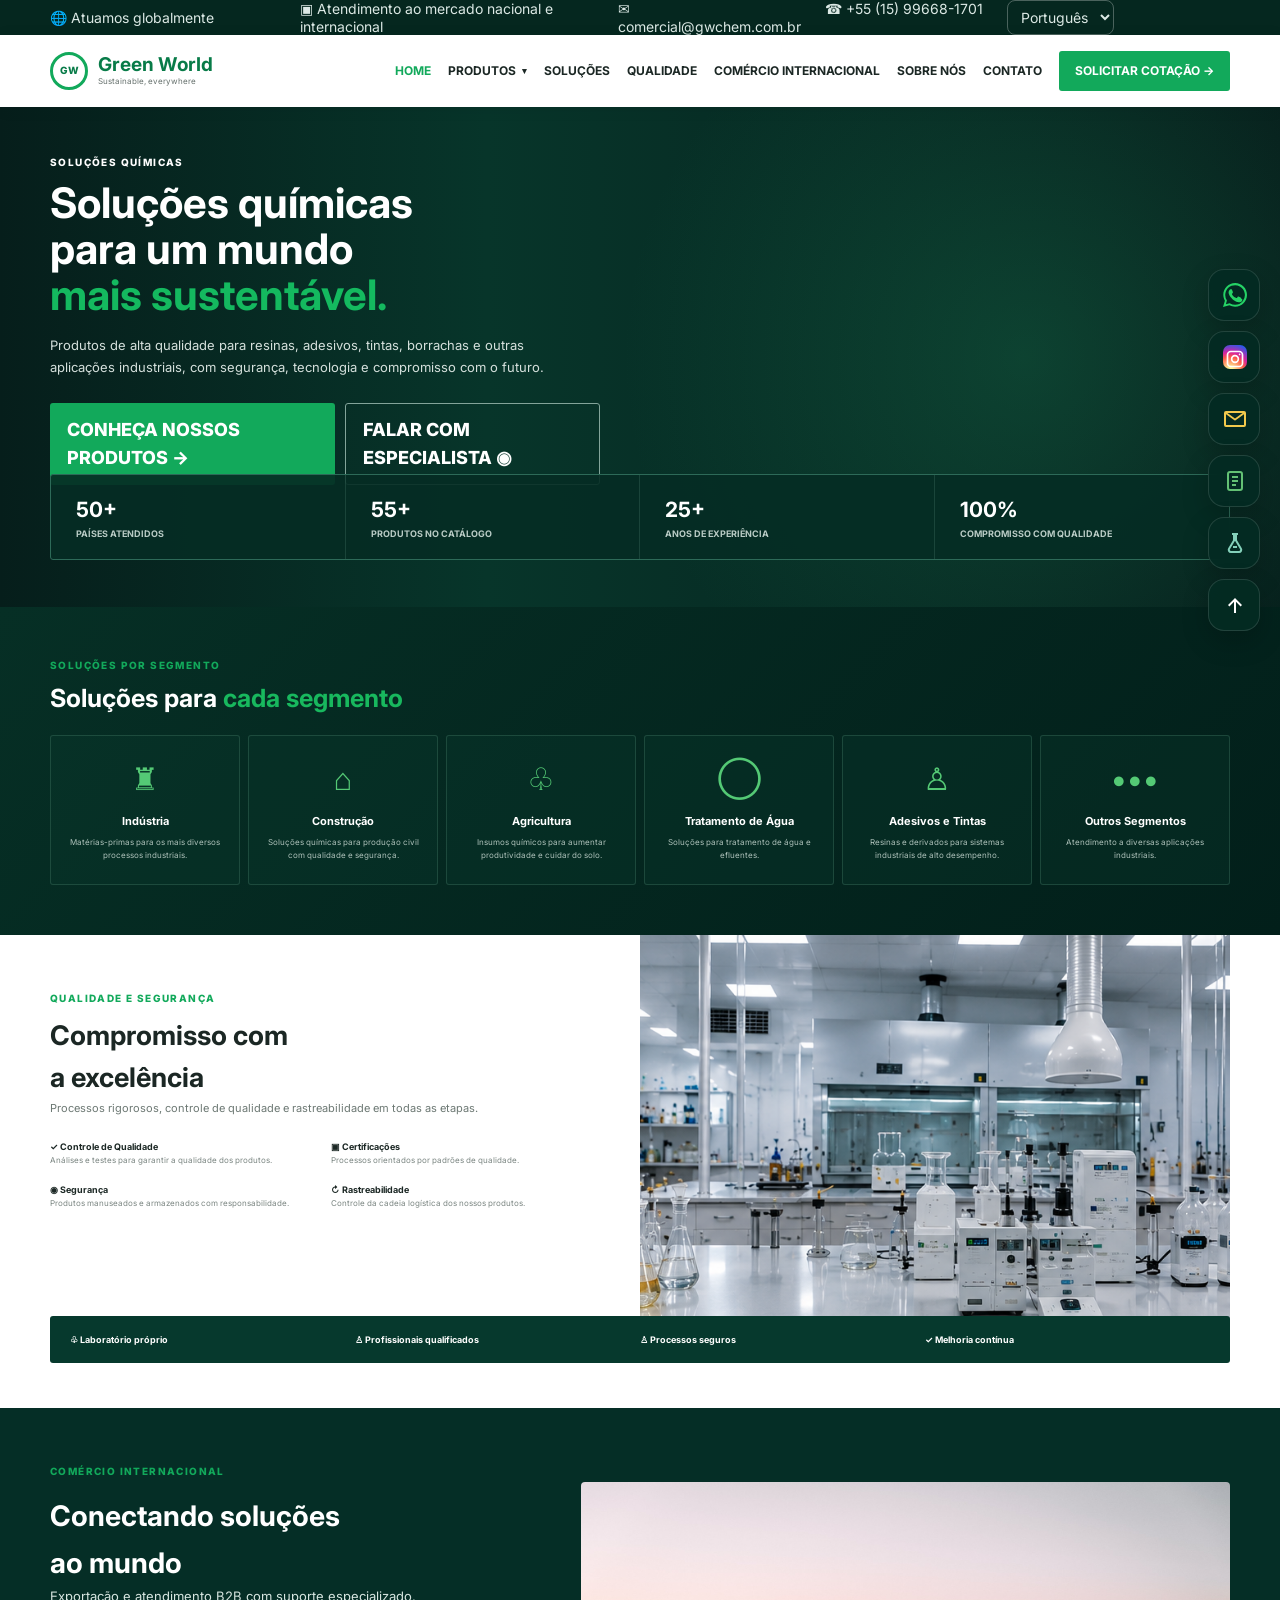
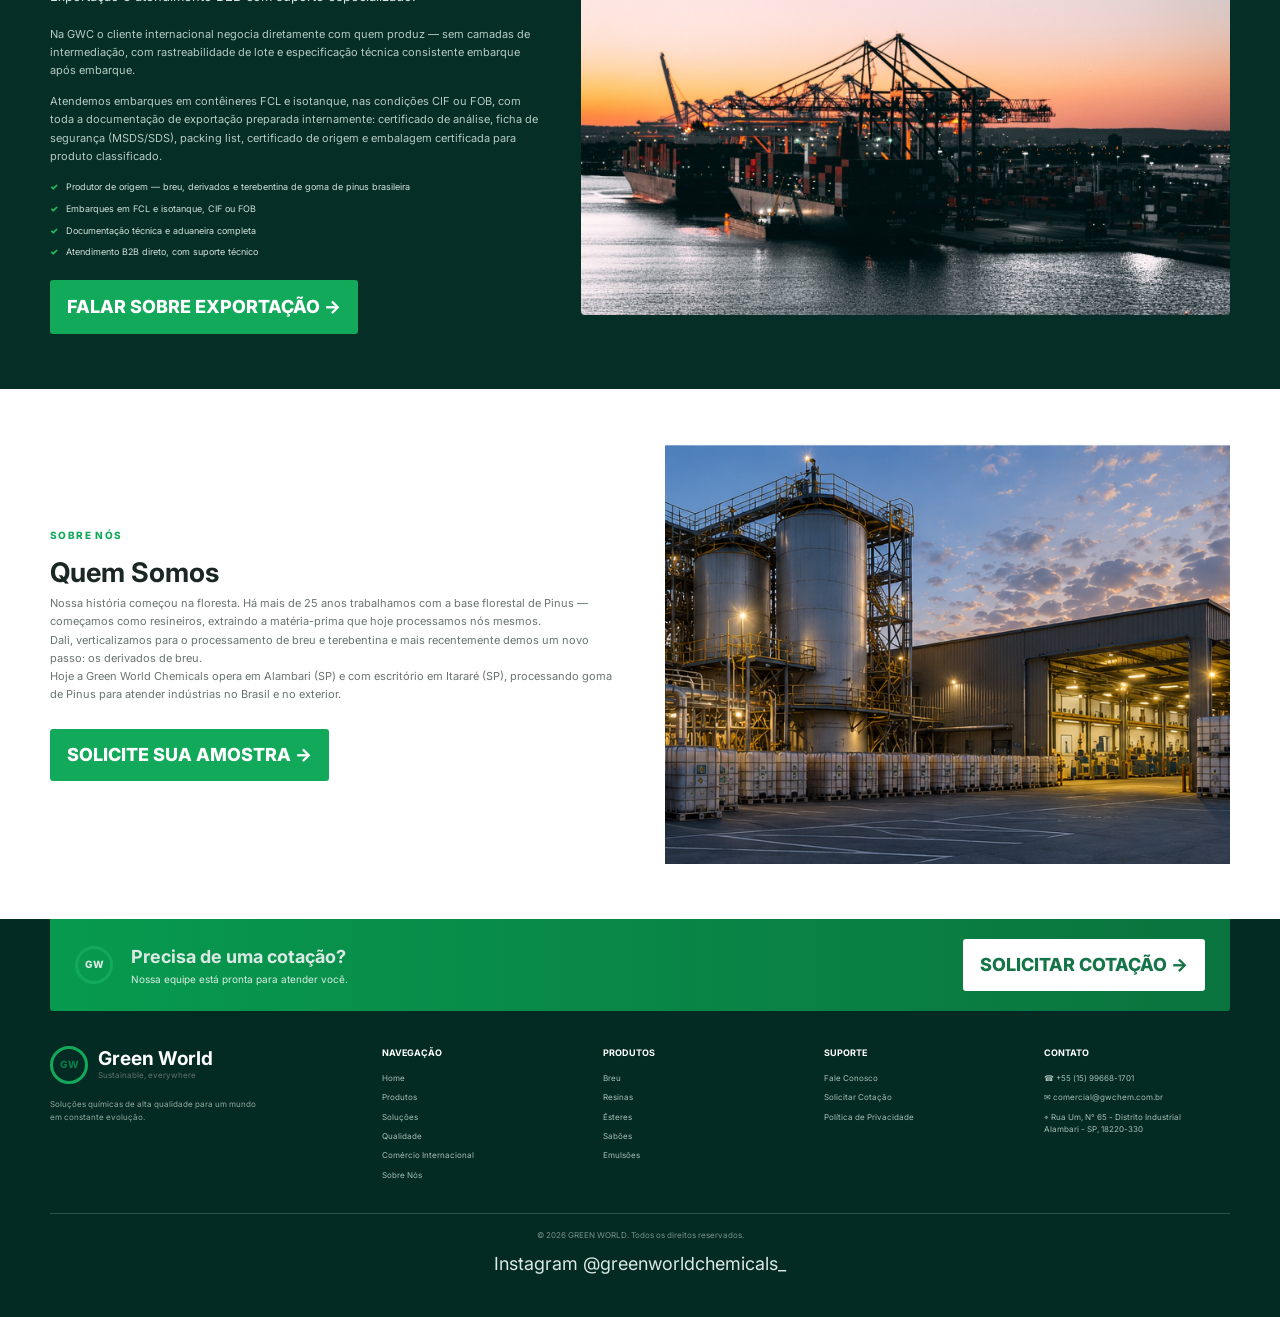
<file: index.html>
<!DOCTYPE html>
<html lang="pt-BR">
<head>
<meta charset="UTF-8">
<meta name="viewport" content="width=device-width, initial-scale=1.0">
<meta name="description" content="Green World — catálogo de produtos químicos, resinas e derivados de Pinus para aplicações industriais.">
<title>Green World | Soluções químicas</title>
<link rel="preconnect" href="https://fonts.googleapis.com">
<link rel="preconnect" href="https://fonts.gstatic.com" crossorigin>
<link href="https://fonts.googleapis.com/css2?family=Inter:wght@400;500;600;700;800&display=swap" rel="stylesheet">
<link rel="stylesheet" href="style.css">
</head>
<body>
<header class="topbar"><div class="container topbar-inner">
<span>🌐 Atuamos globalmente</span><span>▣ Exportação para mais de 50 países</span>
<div class="top-contact"><a href="mailto:comercial@gwchem.com.br">✉ comercial@gwchem.com.br</a><a href="tel:+5515996681701">☎ +55 (15) 99668-1701</a><select id="languageSelect" class="language-select" aria-label="Idioma">
<option value="pt">Português</option>
<option value="en">English</option>
<option value="es">Español</option>
</select></div>
</div></header>

<nav class="navbar"><div class="container nav-inner">
<a class="brand" href="#inicio"><div class="brand-mark">GW</div><div><strong>Green World</strong><small>Sustainable, everywhere</small></div></a>
<button class="menu-toggle" aria-label="Abrir menu">☰</button>
<div class="nav-links">
<a class="active" href="#inicio">HOME</a>
<div class="nav-item products-menu">
  <a class="products-trigger" href="produtos.html" aria-haspopup="true">PRODUTOS <span class="menu-caret">▾</span></a>
  <div class="submenu submenu-level-1">
    <a href="produtos.html?family=GOMA%20RESINA">Goma Resina</a>
    <a href="produtos.html?family=BREU">Breu</a>
    <div class="submenu-item has-children">
      <a href="produtos.html?q=derivados">Derivados de Breu <span>›</span></a>
      <div class="submenu submenu-level-2">
        <a href="produtos.html?family=RESINAS%20FUM%C3%81RICAS">Resinas Fumáricas</a>
        <a href="produtos.html?family=RESINAS%20MALEICAS">Resinas Maleicas</a>
        <div class="submenu-item has-children">
          <a href="produtos.html?q=ester">Ésteres de Breu <span>›</span></a>
          <div class="submenu submenu-level-3">
            <a href="produtos.html?family=ESTER%20DE%20GLICEROL">Éster de Glicerol</a>
            <a href="produtos.html?family=ESTER%20DE%20PENTAERITRITOL">Éster de Pentaeritritol</a>
            <a href="produtos.html?family=ESTER%20DE%20TRIETILENOGLICOL">Éster de Trietilenoglicol</a>
            <a href="produtos.html?family=ESTERES%20FOOD%20GRADE">Ésteres Food Grade</a>
          </div>
        </div>
        <a href="produtos.html?family=RESINAS%20DE%20MARCA%C3%87%C3%83O%20VI%C3%81RIA">Resinas de Marcação Viária</a>
        <a href="produtos.html?family=SAB%C3%95ES">Sabões</a>
        <a href="produtos.html?family=EMULS%C3%95ES">Emulsões</a>
        <a href="produtos.html?family=PLASTIFICANTES">Plastificantes</a>
        <a href="produtos.html?family=ADITIVOS%20AGRO">Aditivos Agro</a>
        <a href="produtos.html?family=FABRICA%C3%87%C3%83O%20DE%20RESINAS">Fabricação de Resinas</a>
      </div>
    </div>
    <a href="produtos.html?family=TEREBINTINA">Terebintina</a>
  </div>
</div>
<a href="#solucoes">SOLUÇÕES</a><a href="#qualidade">QUALIDADE</a><a href="#internacional">COMÉRCIO INTERNACIONAL</a><a href="#sobre">SOBRE NÓS</a><a href="#contato">CONTATO</a><a class="quote-btn whatsapp-quote" href="https://wa.me/5515996681701?text=Ol%C3%A1%21%20Gostaria%20de%20solicitar%20uma%20cota%C3%A7%C3%A3o%20com%20a%20Green%20World." target="_blank" rel="noopener">SOLICITAR COTAÇÃO →</a>
</div></div></nav>

<section id="inicio" class="hero"><div class="hero-overlay"></div><div class="container hero-content">
<div class="hero-copy"><p class="eyebrow">SOLUÇÕES QUÍMICAS</p><h1>Soluções químicas<br>para um mundo<br><span>mais sustentável.</span></h1>
<p>Produtos de alta qualidade para resinas, adesivos, tintas, borrachas e outras aplicações industriais, com segurança, tecnologia e compromisso com o futuro.</p>
<div class="hero-actions"><a class="btn btn-green" href="produtos.html">CONHEÇA NOSSOS PRODUTOS →</a><a class="btn btn-outline whatsapp-general" href="https://wa.me/5515996681701?text=Ol%C3%A1%21%20Gostaria%20de%20falar%20com%20a%20equipe%20comercial%20da%20Green%20World." target="_blank" rel="noopener">FALAR COM ESPECIALISTA ◉</a></div>
</div></div>
<div class="container stats"><div><strong>50+</strong><span>PAÍSES ATENDIDOS</span></div><div><strong>55+</strong><span>PRODUTOS NO CATÁLOGO</span></div><div><strong>25+</strong><span>ANOS DE EXPERIÊNCIA</span></div><div><strong>100%</strong><span>COMPROMISSO COM QUALIDADE</span></div></div></section>

<section id="solucoes" class="dark-section"><div class="container">
<div class="section-head dark"><div><p class="eyebrow green">SOLUÇÕES POR SEGMENTO</p><h2>Soluções para <span>cada segmento</span></h2></div></div>
<div class="segments">
<article><div class="segment-icon">♜</div><h3>Indústria</h3><p>Matérias-primas para os mais diversos processos industriais.</p></article>
<article><div class="segment-icon">⌂</div><h3>Construção</h3><p>Soluções químicas para produção civil com qualidade e segurança.</p></article>
<article><div class="segment-icon">♧</div><h3>Agricultura</h3><p>Insumos químicos para aumentar produtividade e cuidar do solo.</p></article>
<article><div class="segment-icon">◯</div><h3>Tratamento de Água</h3><p>Soluções para tratamento de água e efluentes.</p></article>
<article><div class="segment-icon">♙</div><h3>Adesivos e Tintas</h3><p>Resinas e derivados para sistemas industriais de alto desempenho.</p></article>
<article><div class="segment-icon">•••</div><h3>Outros Segmentos</h3><p>Atendimento a diversas aplicações industriais.</p></article>
</div></div></section>

<section id="qualidade" class="quality"><div class="container quality-grid"><div class="quality-copy">
<p class="eyebrow green">QUALIDADE E SEGURANÇA</p><h2>Compromisso com<br>a excelência</h2><p>Processos rigorosos, controle de qualidade e rastreabilidade em todas as etapas.</p>
<div class="quality-items"><div><b>✓ Controle de Qualidade</b><small>Análises e testes para garantir a qualidade dos produtos.</small></div><div><b>▣ Certificações</b><small>Processos orientados por padrões de qualidade.</small></div><div><b>◉ Segurança</b><small>Produtos manuseados e armazenados com responsabilidade.</small></div><div><b>↻ Rastreabilidade</b><small>Controle da cadeia logística dos nossos produtos.</small></div></div>
</div><div class="lab-image"><img src="assets/img/laboratorio-green-world.png" alt="Laboratório químico moderno — imagem ilustrativa gerada por IA"></div></div>
<div class="container quality-bar"><span>♧ Laboratório próprio</span><span>♙ Profissionais qualificados</span><span>♙ Processos seguros</span><span>✓ Melhoria contínua</span></div></section>

<section id="internacional" class="international"><div class="container international-grid"><div class="international-copy">
<p class="eyebrow green">COMÉRCIO INTERNACIONAL</p><h2>Conectando soluções<br>ao mundo</h2>
<p class="international-lead">Exportação e atendimento B2B com suporte especializado.</p>
<p>Na GWC o cliente internacional negocia diretamente com quem produz — sem camadas de intermediação, com rastreabilidade de lote e especificação técnica consistente embarque após embarque.</p>
<p>Atendemos embarques em contêineres FCL e isotanque, nas condições CIF ou FOB, com toda a documentação de exportação preparada internamente: certificado de análise, ficha de segurança (MSDS/SDS), packing list, certificado de origem e embalagem certificada para produto classificado.</p>
<ul><li>Produtor de origem — breu, derivados e terebentina de goma de pinus brasileira</li><li>Embarques em FCL e isotanque, CIF ou FOB</li><li>Documentação técnica e aduaneira completa</li><li>Atendimento B2B direto, com suporte técnico</li></ul>
<a class="btn btn-green" href="#contato">FALAR SOBRE EXPORTAÇÃO →</a></div><div class="international-image"><img src="assets/img/comercio-internacional-porto.jpeg" alt="Terminal portuário com navios e contêineres"></div></div></section>

<section id="sobre" class="about"><div class="container about-grid"><div>
<p class="eyebrow green" data-i18n="aboutKicker">SOBRE NÓS</p><h2 data-i18n="aboutTitle">Quem Somos</h2>
<p data-i18n="aboutP1">Nossa história começou na floresta. Há mais de 25 anos trabalhamos com a base florestal de Pinus — começamos como resineiros, extraindo a matéria-prima que hoje processamos nós mesmos.</p>
<p data-i18n="aboutP2">Dali, verticalizamos para o processamento de breu e terebentina e mais recentemente demos um novo passo: os derivados de breu.</p>
<p data-i18n="aboutP3">Hoje a Green World Chemicals opera em Alambari (SP) e com escritório em Itararé (SP), processando goma de Pinus para atender indústrias no Brasil e no exterior.</p>
<div class="about-actions-updated"><a class="btn btn-green whatsapp-sample" href="https://wa.me/5515996681701?text=Ol%C3%A1%21%20Gostaria%20de%20solicitar%20uma%20amostra%20dos%20produtos%20da%20Green%20World." target="_blank" rel="noopener" data-i18n="sampleBtn">SOLICITE SUA AMOSTRA →</a></div>
</div><div class="factory-image"><img src="assets/img/fabrica-green-world.png" alt="Instalação industrial química — imagem ilustrativa gerada por IA"></div></div></section>

<footer id="contato"><div class="container"><div class="cta"><div class="brand-mark">GW</div><div><h2>Precisa de uma cotação?</h2><p>Nossa equipe está pronta para atender você.</p></div><a class="btn btn-white whatsapp-quote" href="https://wa.me/5515996681701?text=Ol%C3%A1%21%20Gostaria%20de%20solicitar%20uma%20cota%C3%A7%C3%A3o%20com%20a%20Green%20World." target="_blank" rel="noopener">SOLICITAR COTAÇÃO →</a></div>
<div class="footer-grid"><div><div class="brand footer-brand"><div class="brand-mark">GW</div><div><strong>Green World</strong><small>Sustainable, everywhere</small></div></div><p>Soluções químicas de alta qualidade para um mundo em constante evolução.</p></div>
<div><h4>NAVEGAÇÃO</h4><a href="#inicio">Home</a><a href="produtos.html">Produtos</a><a href="#solucoes">Soluções</a><a href="#qualidade">Qualidade</a><a href="#internacional">Comércio Internacional</a><a href="#sobre">Sobre Nós</a></div>
<div><h4>PRODUTOS</h4><a href="produtos.html?family=BREU">Breu</a><a href="produtos.html?q=resina">Resinas</a><a href="produtos.html?q=ester">Ésteres</a><a href="produtos.html?family=SABÕES">Sabões</a><a href="produtos.html?family=EMULSÕES">Emulsões</a></div>
<div><h4>SUPORTE</h4><a href="#contato">Fale Conosco</a><a href="#contato">Solicitar Cotação</a><a href="#contato">Política de Privacidade</a></div>
<div><h4>CONTATO</h4><a href="tel:+5515996681701">☎ +55 (15) 99668-1701</a><a href="mailto:comercial@gwchem.com.br">✉ comercial@gwchem.com.br</a><span>⌖ Rua Um, N° 65 - Distrito Industrial<br>Alambari - SP, 18220-330</span></div></div>
<div class="copyright">© 2026 GREEN WORLD. Todos os direitos reservados.</div></div><div class="instagram-footer"><a href="https://www.instagram.com/greenworldchemicals_/" target="_blank" rel="noopener">Instagram @greenworldchemicals_</a></div></footer>

<script>
document.querySelector('.menu-toggle').onclick=()=>document.querySelector('.nav-links').classList.toggle('open');
document.querySelectorAll('.nav-links a').forEach(a=>a.onclick=()=>document.querySelector('.nav-links').classList.remove('open'));

const SITE_I18N = {
  pt: {
    global:"🌐 Atuamos globalmente", export:"▣ Atendimento ao mercado nacional e internacional",
    home:"HOME", products:"PRODUTOS", solutions:"SOLUÇÕES", quality:"QUALIDADE",
    international:"COMÉRCIO INTERNACIONAL", about:"SOBRE NÓS", contact:"CONTATO",
    quote:"SOLICITAR COTAÇÃO →", heroEye:"SOLUÇÕES QUÍMICAS",
    heroTitle:'Soluções químicas<br>para um mundo<br><span>mais sustentável.</span>',
    heroText:"Produtos de alta qualidade para resinas, adesivos, tintas, borrachas e outras aplicações industriais, com segurança, tecnologia e compromisso com o futuro.",
    productsBtn:"CONHEÇA NOSSOS PRODUTOS →", specialist:"FALAR COM ESPECIALISTA ◉",
    aboutKicker:"SOBRE NÓS", aboutTitle:"Quem Somos",
    aboutP1:"Nossa história começou na floresta. Há mais de 25 anos trabalhamos com a base florestal de Pinus — começamos como resineiros, extraindo a matéria-prima que hoje processamos nós mesmos.",
    aboutP2:"Dali, verticalizamos para o processamento de breu e terebentina e mais recentemente demos um novo passo: os derivados de breu.",
    aboutP3:"Hoje a Green World Chemicals opera em Alambari (SP) e com escritório em Itararé (SP), processando goma de Pinus para atender indústrias no Brasil e no exterior.",
    sampleBtn:"SOLICITE SUA AMOSTRA →",
    qmsg:"Olá! Gostaria de solicitar uma cotação com a Green World.",
    smsg:"Olá! Gostaria de solicitar uma amostra dos produtos da Green World.",
    gmsg:"Olá! Gostaria de falar com a equipe comercial da Green World."
  },
  en: {
    global:"🌐 We operate globally", export:"▣ Serving domestic and international markets",
    home:"HOME", products:"PRODUCTS", solutions:"SOLUTIONS", quality:"QUALITY",
    international:"INTERNATIONAL TRADE", about:"ABOUT US", contact:"CONTACT",
    quote:"REQUEST A QUOTE →", heroEye:"CHEMICAL SOLUTIONS",
    heroTitle:'Chemical solutions<br>for a more<br><span>sustainable world.</span>',
    heroText:"High-quality products for resins, adhesives, paints, rubber and other industrial applications, combining safety, technology and commitment to the future.",
    productsBtn:"EXPLORE OUR PRODUCTS →", specialist:"TALK TO A SPECIALIST ◉",
    aboutKicker:"ABOUT US", aboutTitle:"Who We Are",
    aboutP1:"Our story began in the forest. For more than 25 years, we have worked with the Pinus forestry base — we started as resin tappers, extracting the raw material that we now process ourselves.",
    aboutP2:"From there, we vertically integrated into rosin and turpentine processing and, more recently, took a new step: rosin derivatives.",
    aboutP3:"Today Green World Chemicals operates in Alambari, São Paulo, with an office in Itararé, São Paulo, processing pine gum to serve industries in Brazil and abroad.",
    sampleBtn:"REQUEST A SAMPLE →",
    qmsg:"Hello! I would like to request a quotation from Green World.",
    smsg:"Hello! I would like to request a sample of Green World products.",
    gmsg:"Hello! I would like to speak with Green World's commercial team."
  },
  es: {
    global:"🌐 Actuamos globalmente", export:"▣ Atendemos mercados nacionales e internacionales",
    home:"INICIO", products:"PRODUCTOS", solutions:"SOLUCIONES", quality:"CALIDAD",
    international:"COMERCIO INTERNACIONAL", about:"QUIÉNES SOMOS", contact:"CONTACTO",
    quote:"SOLICITAR COTIZACIÓN →", heroEye:"SOLUCIONES QUÍMICAS",
    heroTitle:'Soluciones químicas<br>para un mundo<br><span>más sostenible.</span>',
    heroText:"Productos de alta calidad para resinas, adhesivos, pinturas, cauchos y otras aplicaciones industriales, con seguridad, tecnología y compromiso con el futuro.",
    productsBtn:"CONOZCA NUESTROS PRODUCTOS →", specialist:"HABLAR CON UN ESPECIALISTA ◉",
    aboutKicker:"SOBRE NOSOTROS", aboutTitle:"Quiénes Somos",
    aboutP1:"Nuestra historia comenzó en el bosque. Desde hace más de 25 años trabajamos con la base forestal de Pinus — comenzamos como resineros, extrayendo la materia prima que hoy procesamos nosotros mismos.",
    aboutP2:"A partir de allí, nos integramos verticalmente al procesamiento de colofonia y trementina y, más recientemente, dimos un nuevo paso: los derivados de colofonia.",
    aboutP3:"Hoy Green World Chemicals opera en Alambari, São Paulo, y cuenta con una oficina en Itararé, São Paulo, procesando goma de Pinus para atender industrias en Brasil y en el exterior.",
    sampleBtn:"SOLICITE UNA MUESTRA →",
    qmsg:"¡Hola! Me gustaría solicitar una cotización a Green World.",
    smsg:"¡Hola! Me gustaría solicitar una muestra de los productos de Green World.",
    gmsg:"¡Hola! Me gustaría hablar con el equipo comercial de Green World."
  }
};

function wa(message){ return 'https://wa.me/5515996681701?text='+encodeURIComponent(message); }

function applySiteLanguage(lang){
  const t=SITE_I18N[lang] || SITE_I18N.pt;
  document.documentElement.lang = lang === 'pt' ? 'pt-BR' : lang;
  const topSpans=document.querySelectorAll('.topbar-inner > span');
  if(topSpans[0]) topSpans[0].textContent=t.global;
  if(topSpans[1]) topSpans[1].textContent=t.export;

  const nav=document.querySelectorAll('.nav-links > a');
  const productsTrigger=document.querySelector('.products-trigger');
  if(nav[0]) nav[0].textContent=t.home;
  if(productsTrigger) productsTrigger.innerHTML=t.products+' <span class="menu-caret">▾</span>';
  if(nav[1]) nav[1].textContent=t.solutions;
  if(nav[2]) nav[2].textContent=t.quality;
  if(nav[3]) nav[3].textContent=t.international;
  if(nav[4]) nav[4].textContent=t.about;
  if(nav[5]) nav[5].textContent=t.contact;
  if(nav[6]) nav[6].textContent=t.quote;

  const eye=document.querySelector('.hero-copy .eyebrow'); if(eye) eye.textContent=t.heroEye;
  const h1=document.querySelector('.hero-copy h1'); if(h1) h1.innerHTML=t.heroTitle;
  const hp=document.querySelector('.hero-copy > p:not(.eyebrow)'); if(hp) hp.textContent=t.heroText;
  const ha=document.querySelectorAll('.hero-actions a');
  if(ha[0]) ha[0].textContent=t.productsBtn;
  if(ha[1]) ha[1].textContent=t.specialist;

  document.querySelectorAll('[data-i18n]').forEach(el=>{
    const key=el.dataset.i18n;
    if(t[key]) el.textContent=t[key];
  });

  document.querySelectorAll('.whatsapp-quote').forEach(a=>a.href=wa(t.qmsg));
  document.querySelectorAll('.whatsapp-sample').forEach(a=>a.href=wa(t.smsg));
  document.querySelectorAll('.whatsapp-general').forEach(a=>a.href=wa(t.gmsg));
  localStorage.setItem('gw-lang',lang);
}

const langSelect=document.getElementById('languageSelect');
if(langSelect){
  langSelect.value=localStorage.getItem('gw-lang') || 'pt';
  langSelect.addEventListener('change',e=>applySiteLanguage(e.target.value));
  applySiteLanguage(langSelect.value);
}

</script>


<div class="contact-dock" aria-label="Atalhos de contato">
  <button class="dock-toggle" type="button" aria-label="Abrir contatos" aria-expanded="false" title="Contatos">
    <span class="dock-toggle-icon" aria-hidden="true">
      <svg viewBox="0 0 24 24"><path d="M12 3a9 9 0 0 0-9 9c0 1.8.5 3.5 1.4 4.9L3 21l4.2-1.4A9 9 0 1 0 12 3Zm0 2a7 7 0 1 1-3.8 12.9l-.4-.2-1.7.6.6-1.7-.2-.4A7 7 0 0 1 12 5Zm-3 6h6v2H9v-2Zm0-3h6v2H9V8Zm0 6h4v2H9v-2Z"/></svg>
    </span>
    <span class="dock-toggle-close" aria-hidden="true">×</span>
  </button>
  <a class="dock-btn whatsapp-general dock-whatsapp" href="https://wa.me/5515996681701?text=Ol%C3%A1%21%20Gostaria%20de%20falar%20com%20a%20equipe%20comercial%20da%20Green%20World." target="_blank" rel="noopener" aria-label="WhatsApp" title="WhatsApp">
    <span class="dock-icon" aria-hidden="true">
      <svg viewBox="0 0 24 24"><path d="M20.5 3.5A11.7 11.7 0 0 0 12.1 0C5.6 0 .3 5.3.3 11.8c0 2.1.6 4.2 1.6 6L0 24l6.4-1.7a11.8 11.8 0 0 0 5.7 1.5h.1C18.7 23.8 24 18.5 24 12c0-3.2-1.2-6.2-3.5-8.5ZM12.2 21.8h-.1a9.8 9.8 0 0 1-5-1.4l-.4-.2-3.8 1 1-3.7-.2-.4a9.8 9.8 0 1 1 8.5 4.7Zm5.4-7.3c-.3-.2-1.8-.9-2.1-1-.3-.1-.5-.2-.7.2-.2.3-.8 1-.9 1.2-.2.2-.4.2-.7.1-.3-.2-1.3-.5-2.5-1.5-.9-.8-1.5-1.8-1.7-2.1-.2-.3 0-.5.1-.7l.5-.6.3-.5c.1-.2.1-.4 0-.6l-.9-2.2c-.2-.6-.5-.5-.7-.5h-.6c-.2 0-.6.1-.9.4-.3.3-1.2 1.2-1.2 2.9s1.2 3.4 1.4 3.6c.2.2 2.4 3.7 5.9 5.2.8.4 1.5.6 2 .7.8.3 1.6.2 2.2.1.7-.1 1.8-.7 2-1.4.3-.7.3-1.3.2-1.4-.1-.1-.3-.2-.6-.3Z"/></svg>
    </span>
    <span class="dock-label">WhatsApp</span>
  </a>

  <a class="dock-btn dock-instagram" href="https://www.instagram.com/greenworldchemicals_/" target="_blank" rel="noopener" aria-label="Instagram" title="Instagram">
    <span class="dock-icon" aria-hidden="true">
      <svg viewBox="0 0 24 24"><path d="M7 2h10a5 5 0 0 1 5 5v10a5 5 0 0 1-5 5H7a5 5 0 0 1-5-5V7a5 5 0 0 1 5-5Zm0 2a3 3 0 0 0-3 3v10a3 3 0 0 0 3 3h10a3 3 0 0 0 3-3V7a3 3 0 0 0-3-3H7Zm10.5 1.5a1 1 0 1 1 0 2 1 1 0 0 1 0-2ZM12 7a5 5 0 1 1 0 10 5 5 0 0 1 0-10Zm0 2a3 3 0 1 0 0 6 3 3 0 0 0 0-6Z"/></svg>
    </span>
    <span class="dock-label">Instagram</span>
  </a>

  <a class="dock-btn dock-email" href="mailto:comercial@gwchem.com.br" aria-label="E-mail" title="E-mail">
    <span class="dock-icon" aria-hidden="true">
      <svg viewBox="0 0 24 24"><path d="M3 4h18a2 2 0 0 1 2 2v12a2 2 0 0 1-2 2H3a2 2 0 0 1-2-2V6a2 2 0 0 1 2-2Zm0 3.2V18h18V7.2l-8.4 6.1a1 1 0 0 1-1.2 0L3 7.2Zm1.4-1.2L12 11.5 19.6 6H4.4Z"/></svg>
    </span>
    <span class="dock-label">E-mail</span>
  </a>

  <a class="dock-btn whatsapp-quote dock-quote" href="https://wa.me/5515996681701?text=Ol%C3%A1%21%20Gostaria%20de%20solicitar%20uma%20cota%C3%A7%C3%A3o%20com%20a%20Green%20World." target="_blank" rel="noopener" aria-label="Solicitar cotação" title="Solicitar cotação">
    <span class="dock-icon" aria-hidden="true">
      <svg viewBox="0 0 24 24"><path d="M7 2h10a3 3 0 0 1 3 3v14a3 3 0 0 1-3 3H7a3 3 0 0 1-3-3V5a3 3 0 0 1 3-3Zm0 2a1 1 0 0 0-1 1v14a1 1 0 0 0 1 1h10a1 1 0 0 0 1-1V5a1 1 0 0 0-1-1H7Zm2 3h6v2H9V7Zm0 4h6v2H9v-2Zm0 4h4v2H9v-2Z"/></svg>
    </span>
    <span class="dock-label">Cotação</span>
  </a>

  <a class="dock-btn whatsapp-sample dock-sample" href="https://wa.me/5515996681701?text=Ol%C3%A1%21%20Gostaria%20de%20solicitar%20uma%20amostra%20dos%20produtos%20da%20Green%20World." target="_blank" rel="noopener" aria-label="Solicitar amostra" title="Solicitar amostra">
    <span class="dock-icon" aria-hidden="true">
      <svg viewBox="0 0 24 24"><path d="M9 2h6v2h-1v5.2l4.8 8.1A3.1 3.1 0 0 1 16.1 22H7.9a3.1 3.1 0 0 1-2.7-4.7L10 9.2V4H9V2Zm3 7.8-5.1 8.5c-.4.7.1 1.7 1 1.7h8.2c.9 0 1.4-1 1-1.7L12 9.8Zm-2 5.2h4v2h-4v-2Z"/></svg>
    </span>
    <span class="dock-label">Amostra</span>
  </a>

  <a class="dock-btn dock-top" href="#inicio" aria-label="Voltar ao topo" title="Voltar ao topo">
    <span class="dock-icon" aria-hidden="true">
      <svg viewBox="0 0 24 24"><path d="m12 5 7 7-1.4 1.4L13 8.8V20h-2V8.8l-4.6 4.6L5 12l7-7Z"/></svg>
    </span>
    <span class="dock-label">Topo</span>
  </a>
</div>


<script>
(function(){
  const dock=document.querySelector('.contact-dock');
  const toggle=dock && dock.querySelector('.dock-toggle');
  if(!dock || !toggle) return;
  toggle.addEventListener('click',function(e){
    e.preventDefault();
    const open=dock.classList.toggle('mobile-open');
    toggle.setAttribute('aria-expanded',open ? 'true' : 'false');
    toggle.setAttribute('aria-label',open ? 'Fechar contatos' : 'Abrir contatos');
  });
  dock.querySelectorAll('a').forEach(function(link){
    link.addEventListener('click',function(){
      dock.classList.remove('mobile-open');
      toggle.setAttribute('aria-expanded','false');
      toggle.setAttribute('aria-label','Abrir contatos');
    });
  });
  document.addEventListener('click',function(e){
    if(window.innerWidth<=600 && !dock.contains(e.target)){
      dock.classList.remove('mobile-open');
      toggle.setAttribute('aria-expanded','false');
      toggle.setAttribute('aria-label','Abrir contatos');
    }
  });
})();
</script>

<script>
(function(){
  const productsMenu=document.querySelector('.products-menu');
  if(!productsMenu) return;
  const trigger=productsMenu.querySelector('.products-trigger');
  const childItems=productsMenu.querySelectorAll('.has-children');
  trigger.addEventListener('click',function(e){
    if(window.innerWidth<=760){
      if(!productsMenu.classList.contains('mobile-sub-open')){e.preventDefault();productsMenu.classList.add('mobile-sub-open');}
    }
  });
  childItems.forEach(function(item){
    const link=item.querySelector(':scope > a');
    if(!link) return;
    link.addEventListener('click',function(e){
      if(window.innerWidth<=760){e.preventDefault();item.classList.toggle('mobile-child-open');}
    });
  });
})();
</script>
</body></html>
</file>
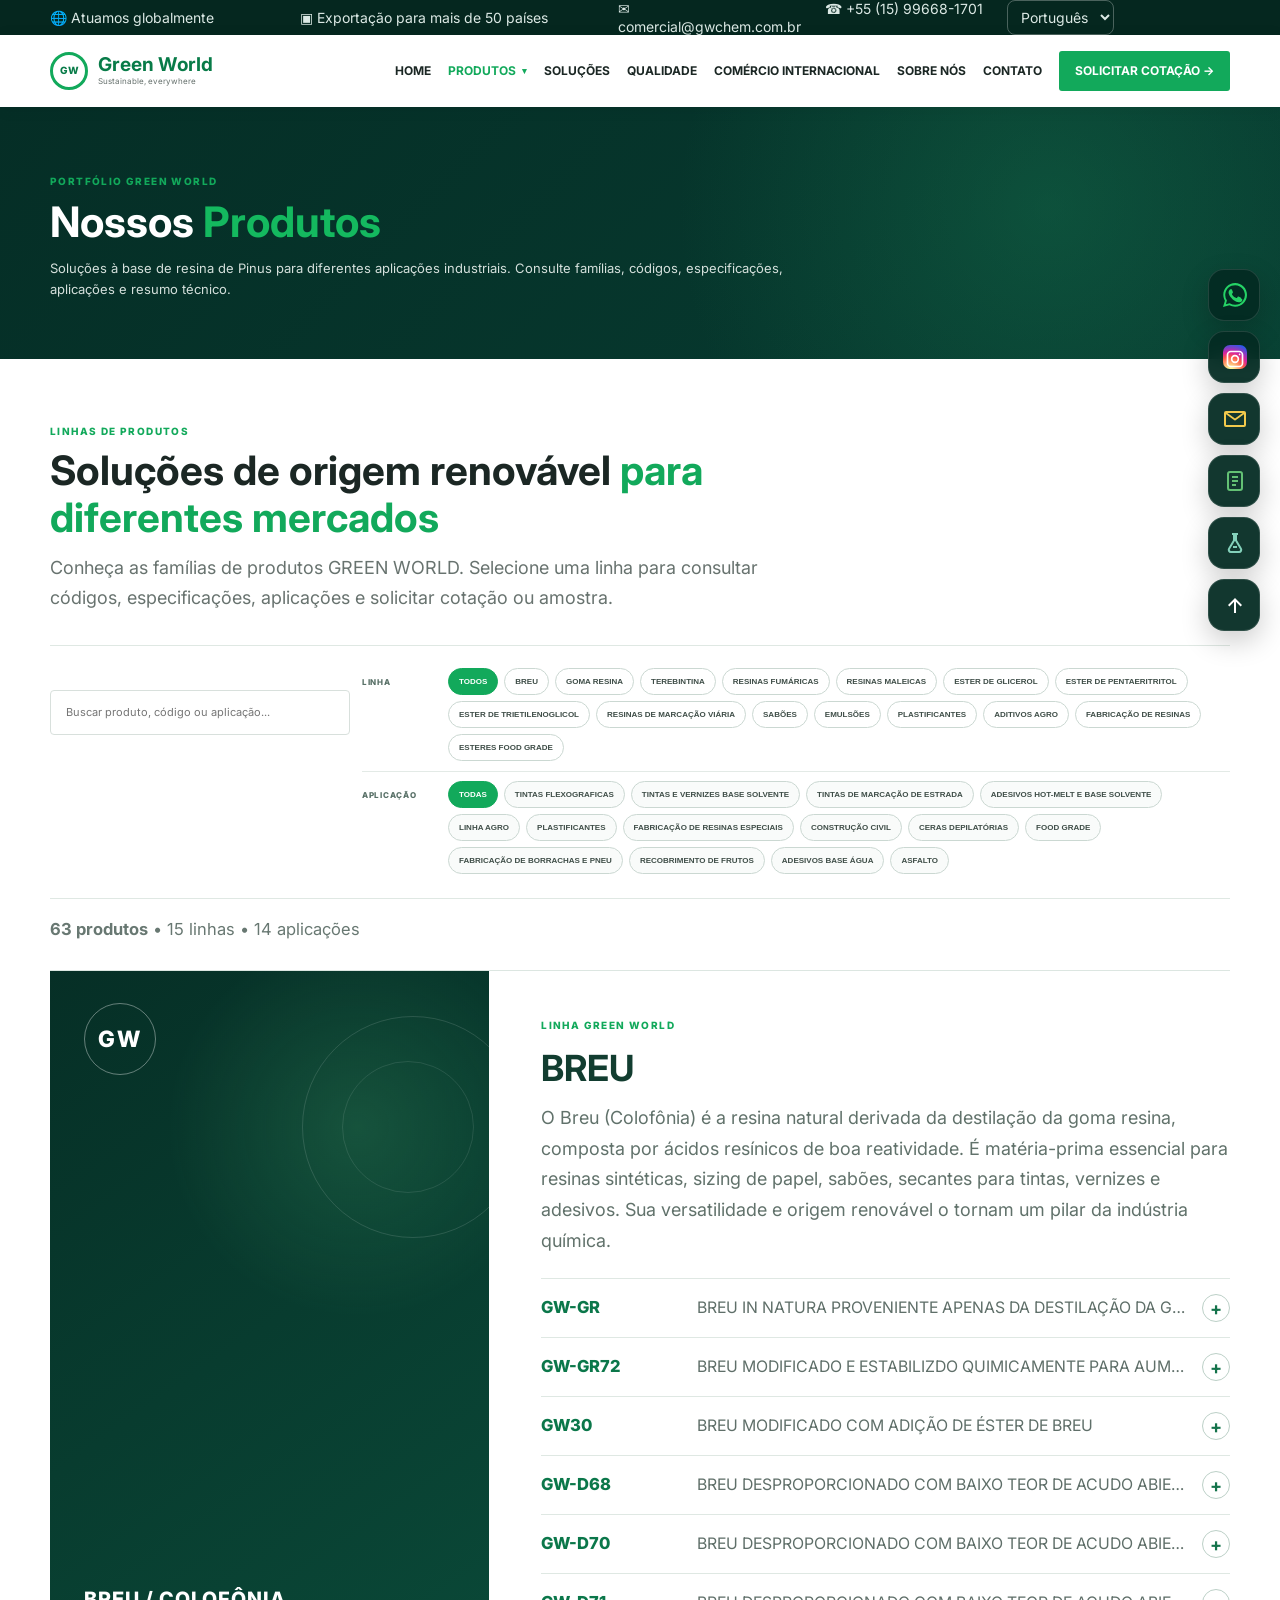
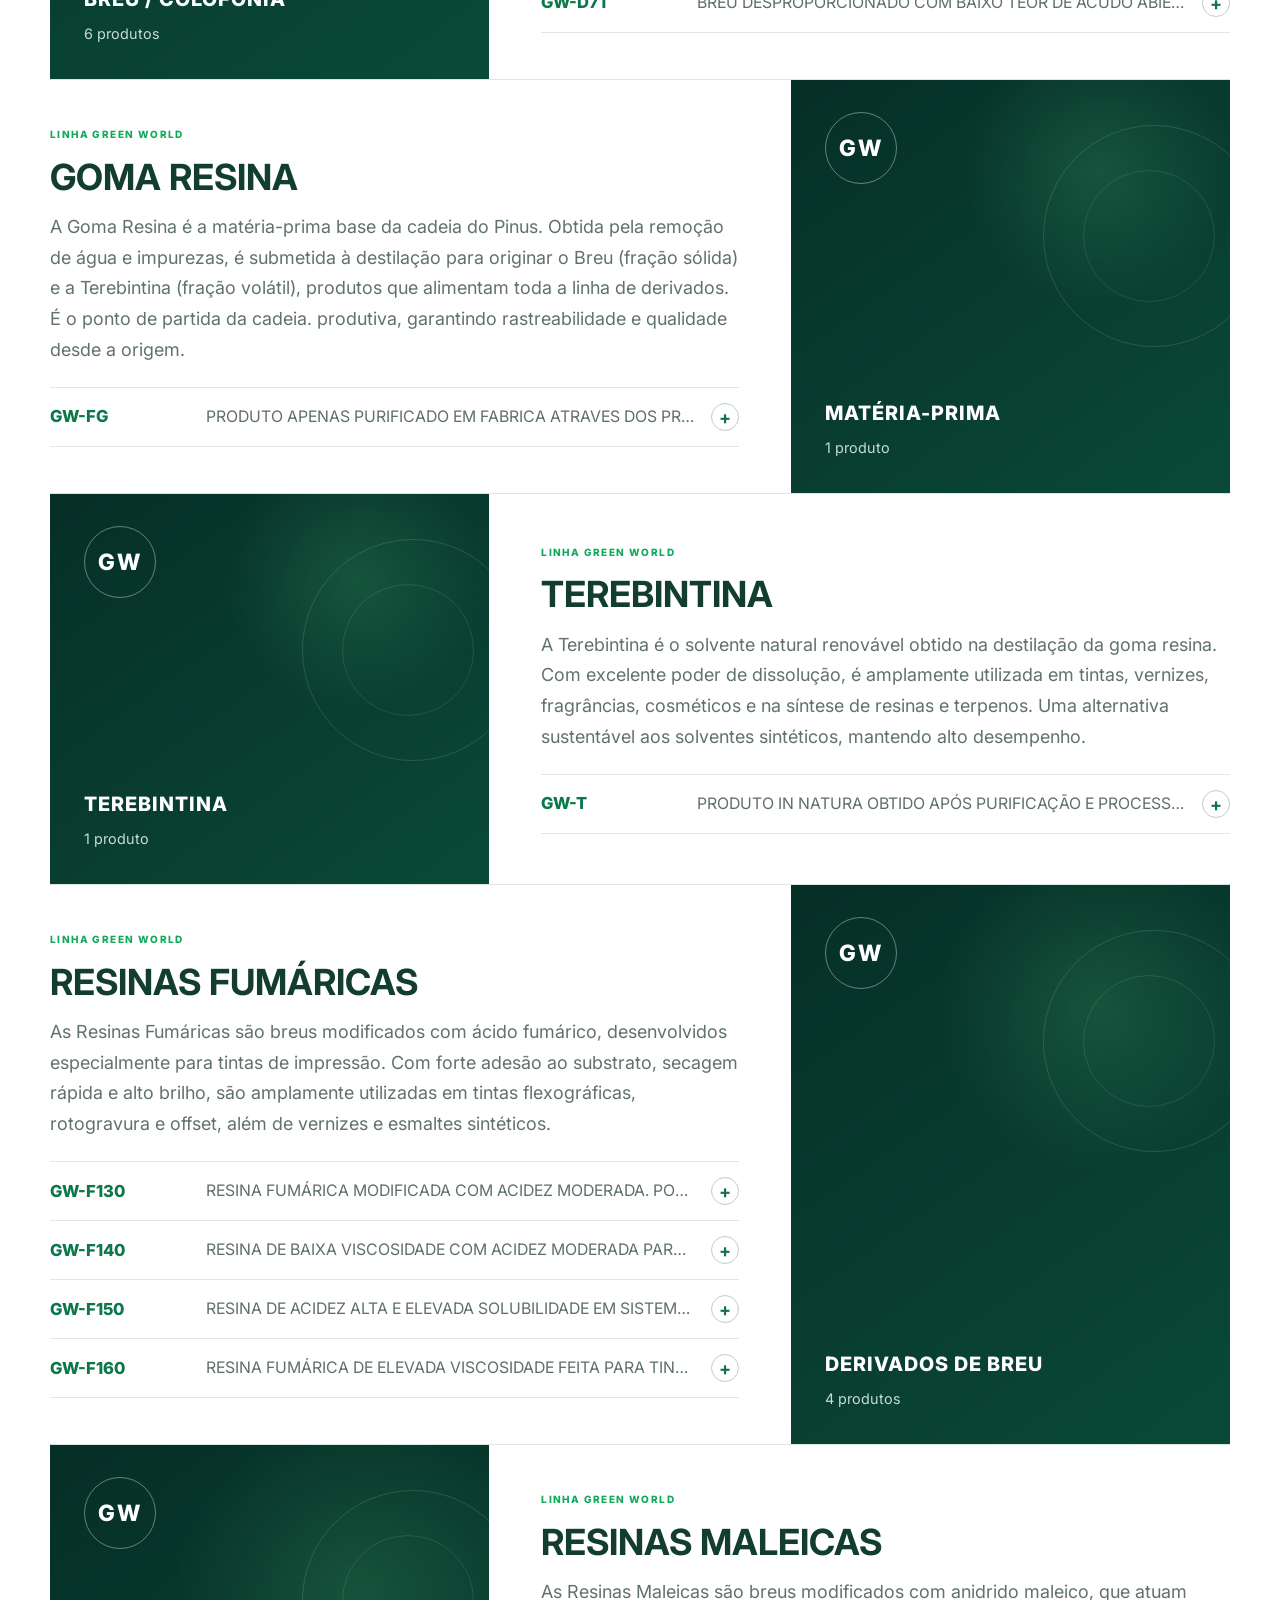
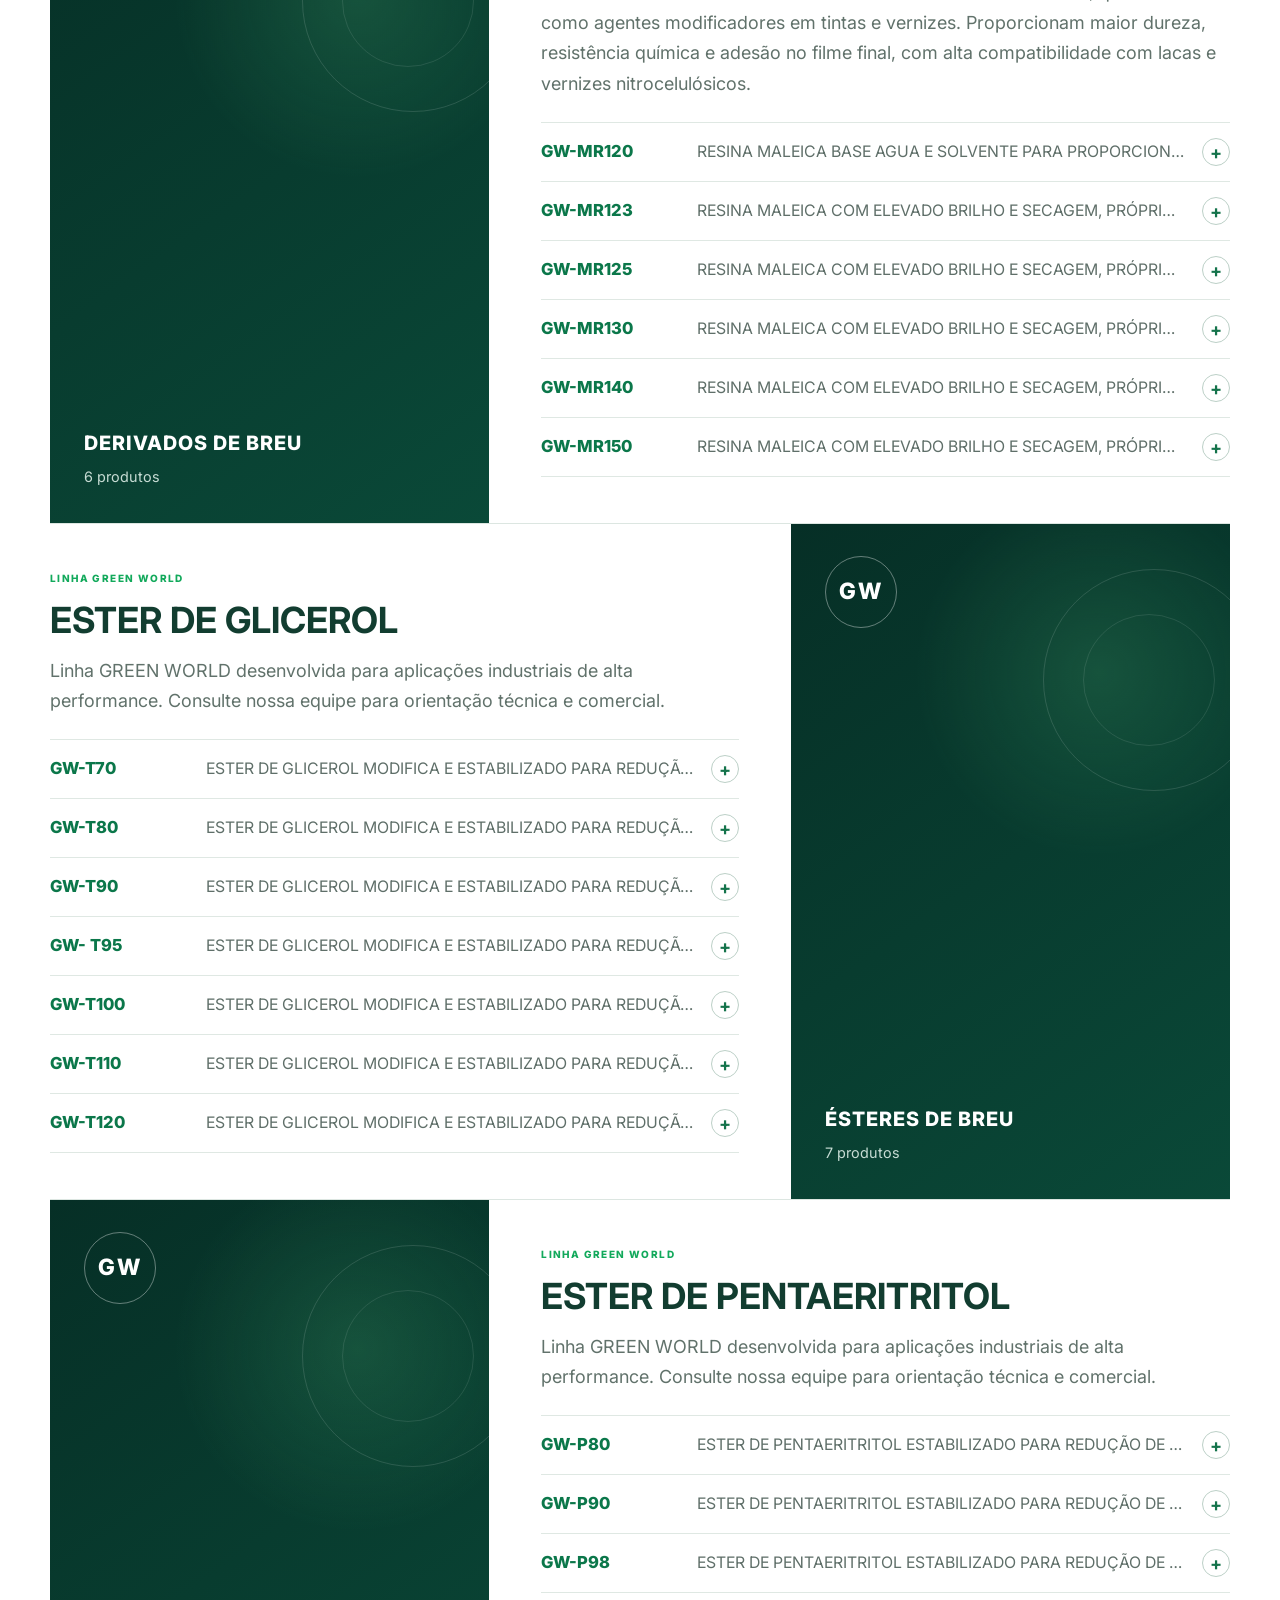
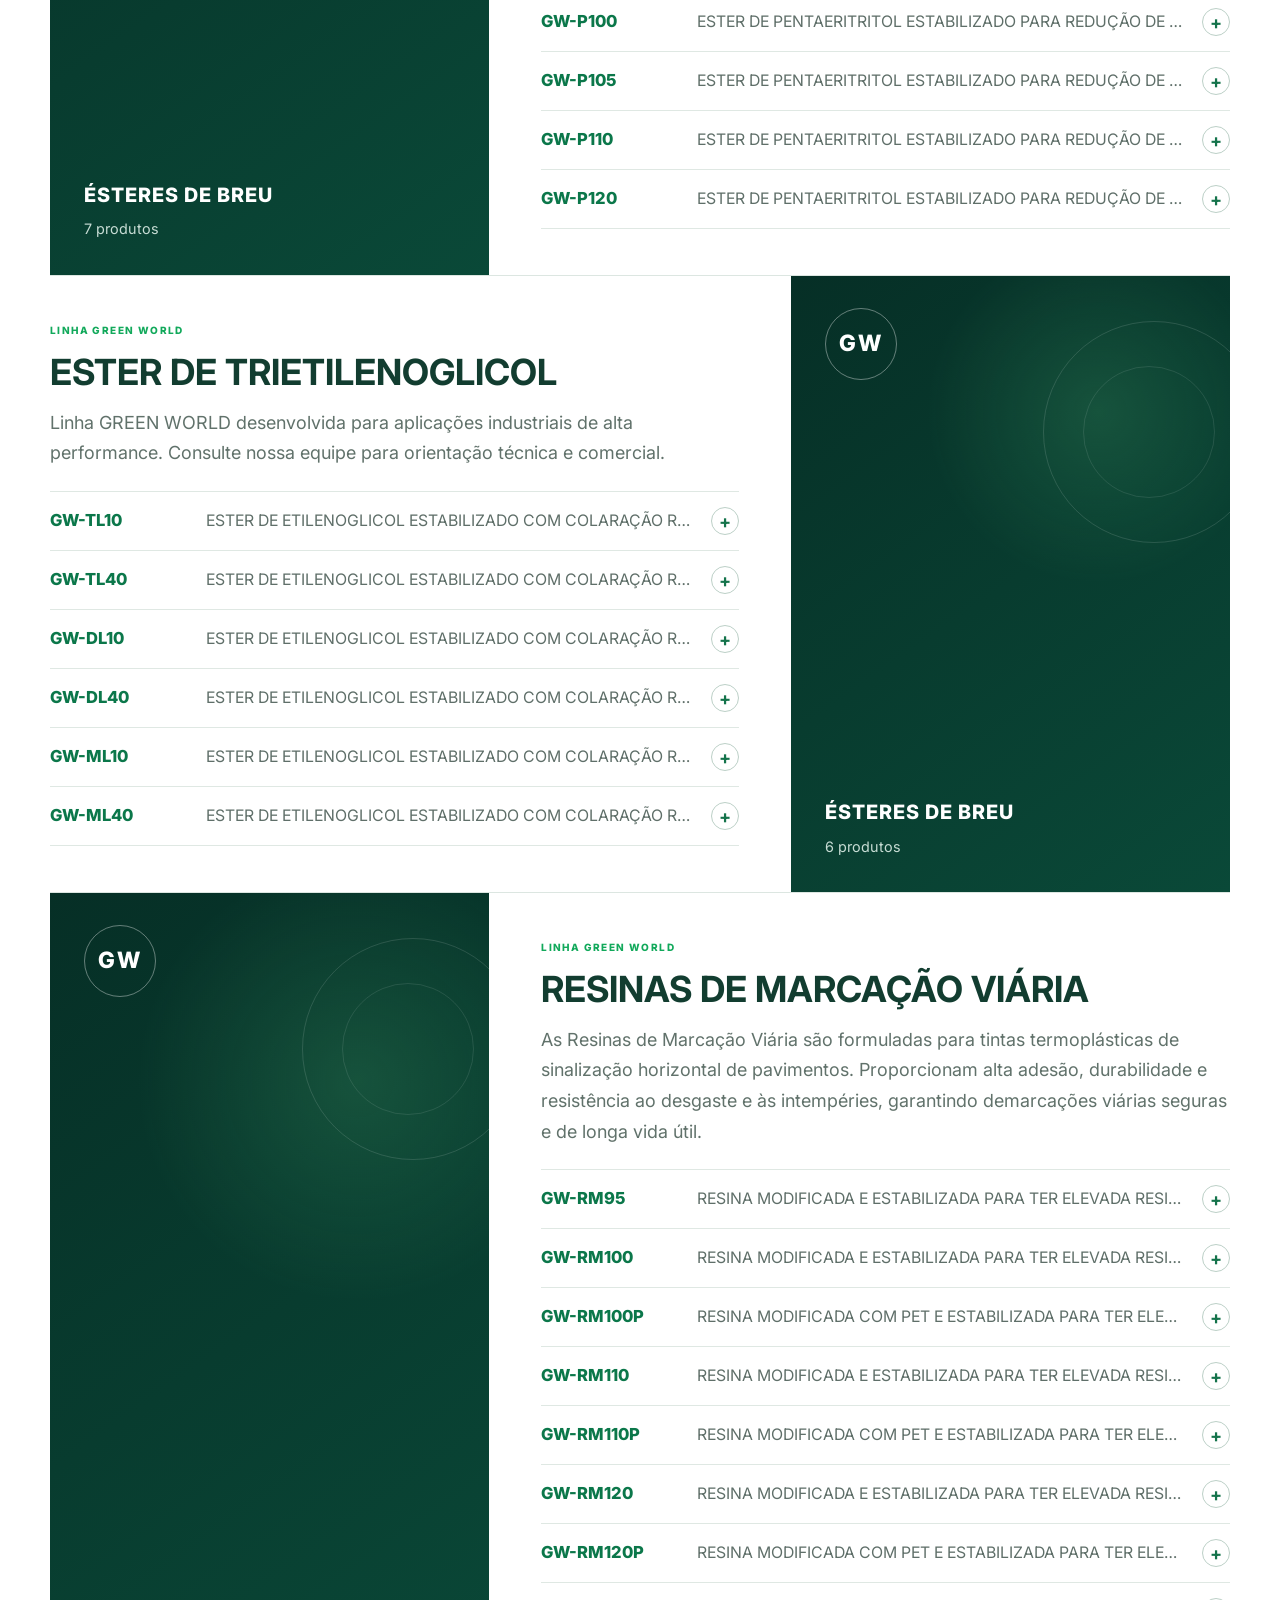
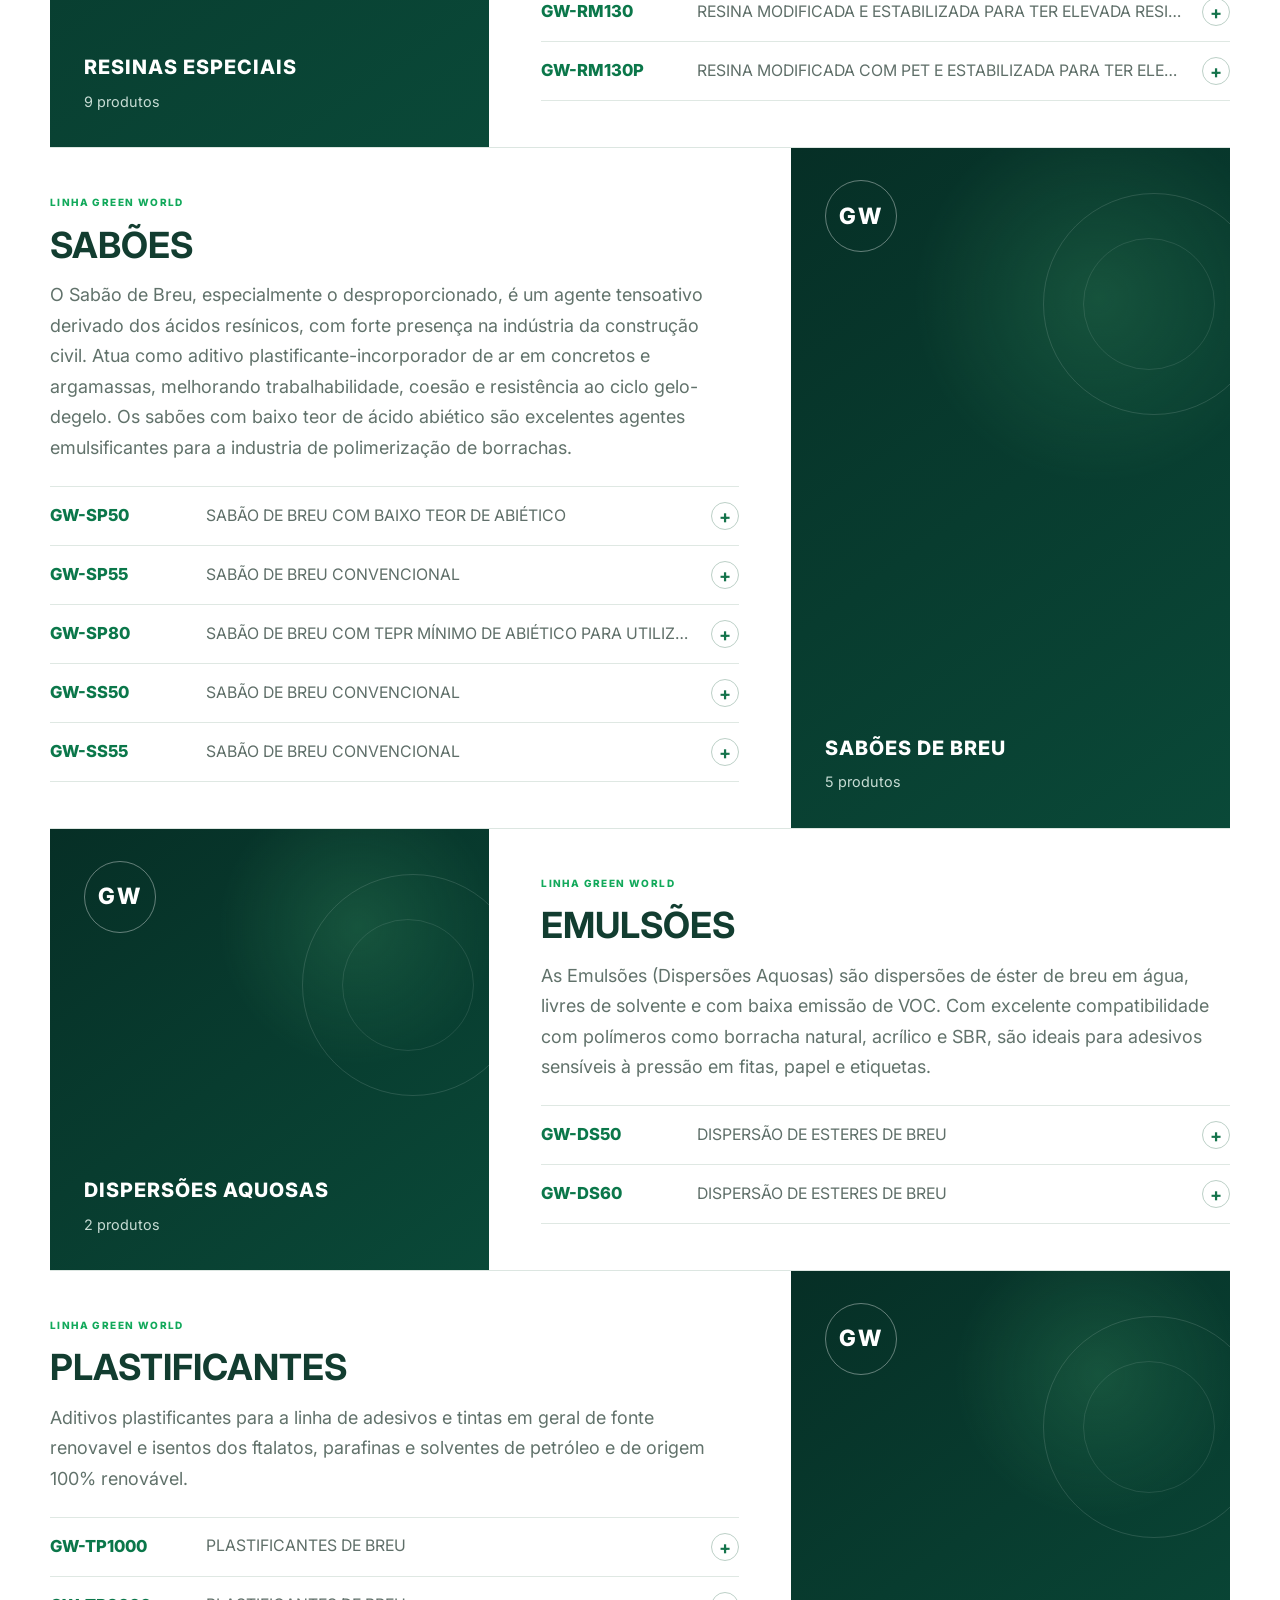
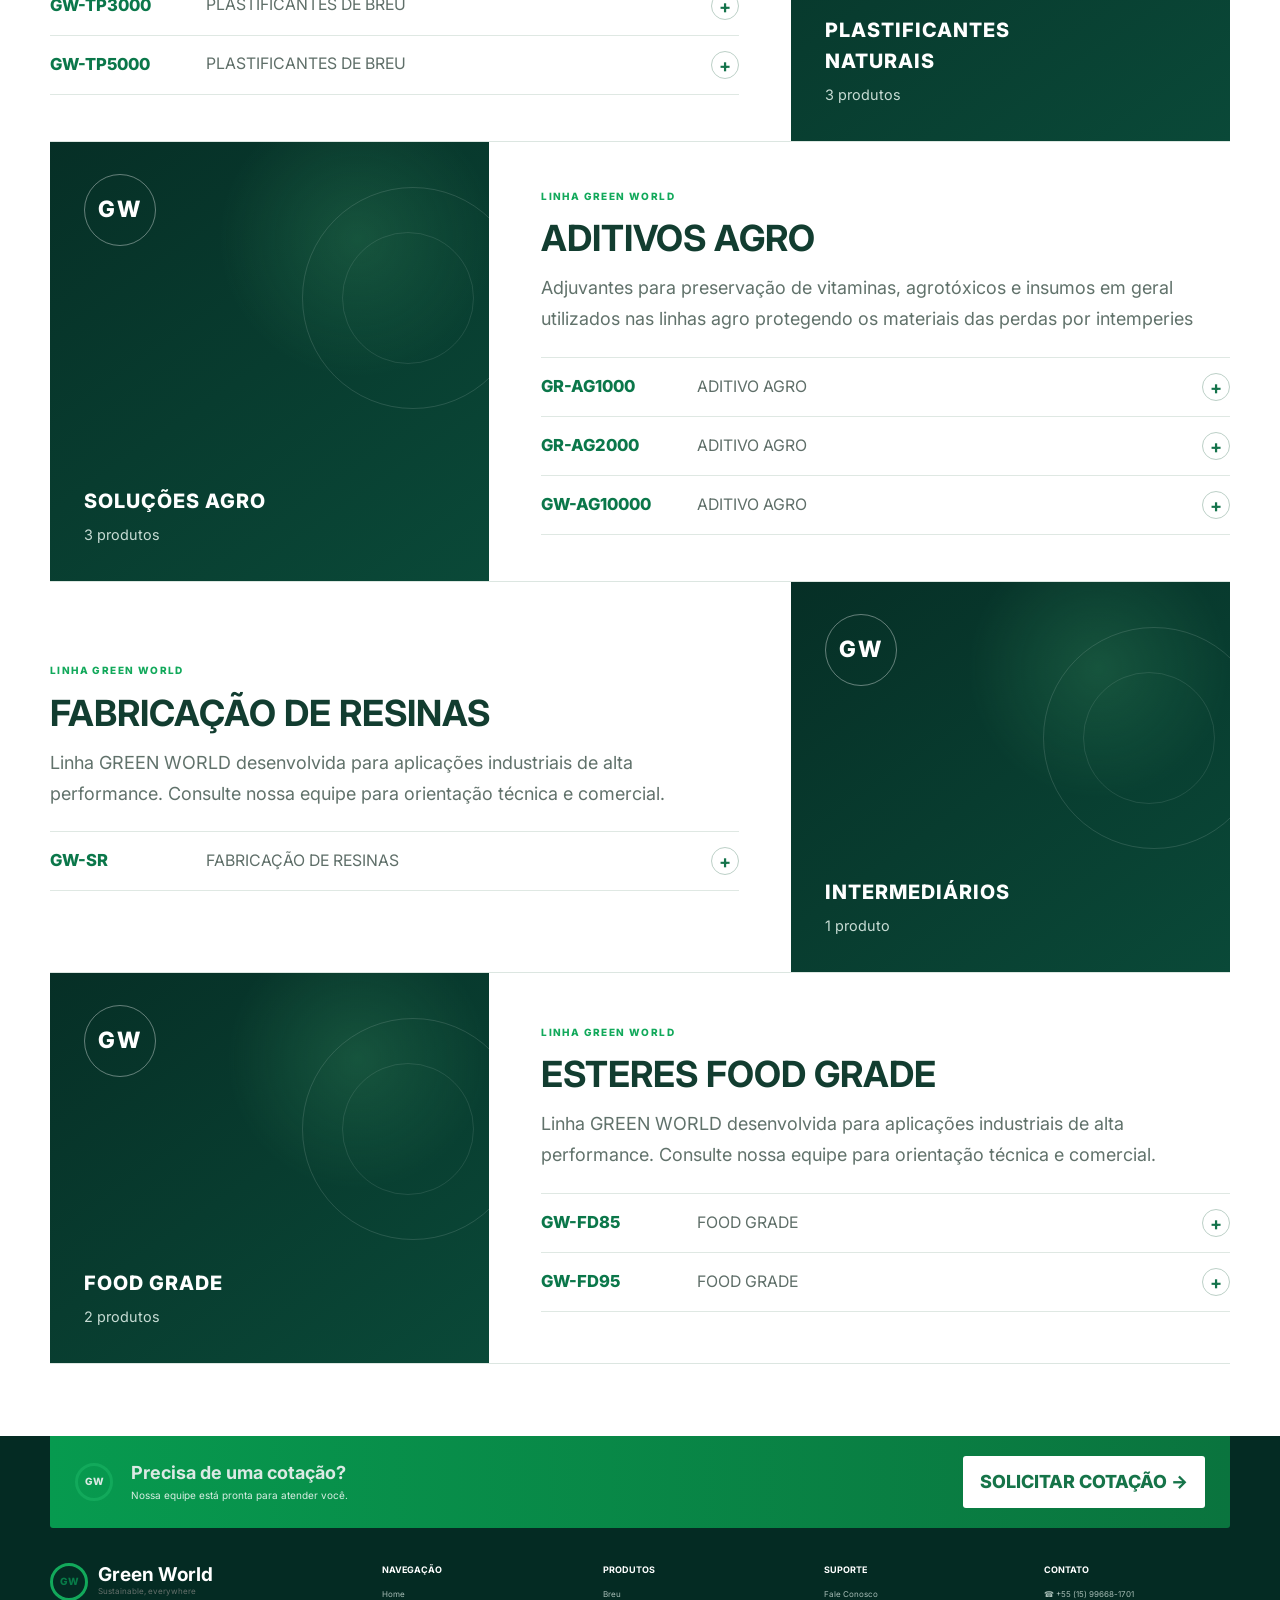
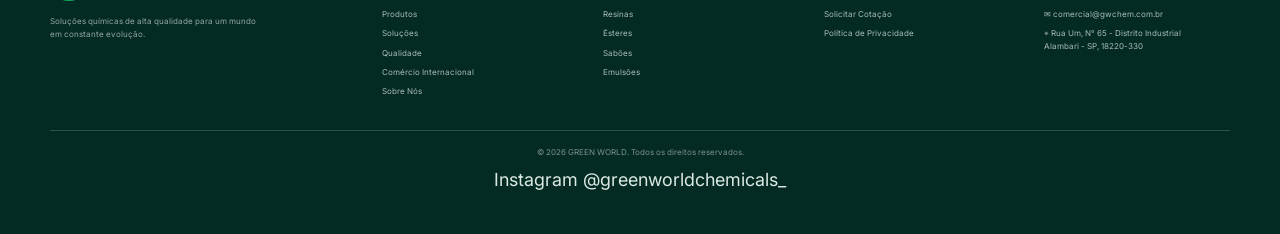
<file: produtos.html>
<!DOCTYPE html>
<html lang="pt-BR">
<head>
<meta charset="UTF-8">
<meta name="viewport" content="width=device-width, initial-scale=1.0">
<meta name="description" content="Produtos Green World — breu, terebintina, resinas e derivados de Pinus para aplicações industriais.">
<title>Produtos | Green World</title>
<link rel="preconnect" href="https://fonts.googleapis.com">
<link rel="preconnect" href="https://fonts.gstatic.com" crossorigin>
<link href="https://fonts.googleapis.com/css2?family=Inter:wght@400;500;600;700;800&display=swap" rel="stylesheet">
<link rel="stylesheet" href="style.css">
</head>
<body>
<header class="topbar"><div class="container topbar-inner">
<span>🌐 Atuamos globalmente</span><span>▣ Exportação para mais de 50 países</span>
<div class="top-contact"><a href="mailto:comercial@gwchem.com.br">✉ comercial@gwchem.com.br</a><a href="tel:+5515996681701">☎ +55 (15) 99668-1701</a><select id="languageSelect" class="language-select" aria-label="Idioma">
<option value="pt">Português</option>
<option value="en">English</option>
<option value="es">Español</option>
</select></div>
</div></header>
<nav class="navbar"><div class="container nav-inner">
<a class="brand" href="index.html#inicio"><div class="brand-mark">GW</div><div><strong>Green World</strong><small>Sustainable, everywhere</small></div></a>
<button class="menu-toggle" aria-label="Abrir menu">☰</button>
<div class="nav-links">
<a href="index.html#inicio">HOME</a>
<div class="nav-item products-menu active-menu">
  <a class="products-trigger active" href="#produtos-top" aria-haspopup="true">PRODUTOS <span class="menu-caret">▾</span></a>
  <div class="submenu submenu-level-1">
    <a href="produtos.html?family=GOMA%20RESINA">Goma Resina</a>
    <a href="produtos.html?family=BREU">Breu</a>
    <div class="submenu-item has-children">
      <a href="produtos.html?q=derivados">Derivados de Breu <span>›</span></a>
      <div class="submenu submenu-level-2">
        <a href="produtos.html?family=RESINAS%20FUM%C3%81RICAS">Resinas Fumáricas</a>
        <a href="produtos.html?family=RESINAS%20MALEICAS">Resinas Maleicas</a>
        <div class="submenu-item has-children">
          <a href="produtos.html?q=ester">Ésteres de Breu <span>›</span></a>
          <div class="submenu submenu-level-3">
            <a href="produtos.html?family=ESTER%20DE%20GLICEROL">Éster de Glicerol</a>
            <a href="produtos.html?family=ESTER%20DE%20PENTAERITRITOL">Éster de Pentaeritritol</a>
            <a href="produtos.html?family=ESTER%20DE%20TRIETILENOGLICOL">Éster de Trietilenoglicol</a>
            <a href="produtos.html?family=ESTERES%20FOOD%20GRADE">Ésteres Food Grade</a>
          </div>
        </div>
        <a href="produtos.html?family=RESINAS%20DE%20MARCA%C3%87%C3%83O%20VI%C3%81RIA">Resinas de Marcação Viária</a>
        <a href="produtos.html?family=SAB%C3%95ES">Sabões</a>
        <a href="produtos.html?family=EMULS%C3%95ES">Emulsões</a>
        <a href="produtos.html?family=PLASTIFICANTES">Plastificantes</a>
        <a href="produtos.html?family=ADITIVOS%20AGRO">Aditivos Agro</a>
        <a href="produtos.html?family=FABRICA%C3%87%C3%83O%20DE%20RESINAS">Fabricação de Resinas</a>
      </div>
    </div>
    <a href="produtos.html?family=TEREBINTINA">Terebintina</a>
  </div>
</div>
<a href="index.html#solucoes">SOLUÇÕES</a><a href="index.html#qualidade">QUALIDADE</a><a href="index.html#internacional">COMÉRCIO INTERNACIONAL</a><a href="index.html#sobre">SOBRE NÓS</a><a href="index.html#contato">CONTATO</a><a class="quote-btn whatsapp-quote" href="https://wa.me/5515996681701?text=Ol%C3%A1%21%20Gostaria%20de%20solicitar%20uma%20cota%C3%A7%C3%A3o%20com%20a%20Green%20World." target="_blank" rel="noopener">SOLICITAR COTAÇÃO →</a>
</div></div></nav>
<section id="produtos-top" class="products-page-hero"><div class="container">
<p class="eyebrow green">PORTFÓLIO GREEN WORLD</p>
<h1>Nossos <span>Produtos</span></h1>
<p>Soluções à base de resina de Pinus para diferentes aplicações industriais. Consulte famílias, códigos, especificações, aplicações e resumo técnico.</p>
</div></section>

<section class="section catalog products-page-catalog"><div class="container">
<div class="section-head light pinus-inspired-head"><div>
<p class="eyebrow green">LINHAS DE PRODUTOS</p>
<h2>Soluções de origem renovável <span>para diferentes mercados</span></h2>
<p class="section-sub">Conheça as famílias de produtos GREEN WORLD. Selecione uma linha para consultar códigos, especificações, aplicações e solicitar cotação ou amostra.</p>
</div></div>
<div class="catalog-tools catalog-tools-products pinus-inspired-tools">
  <input id="productSearch" type="search" placeholder="Buscar produto, código ou aplicação...">
  <div class="catalog-filter-stack">
    <div class="catalog-filter-row">
      <span class="catalog-filter-label">LINHA</span>
      <div id="familyFilters" class="family-filters"></div>
    </div>
    <div class="catalog-filter-row application-filter-row">
      <span class="catalog-filter-label">APLICAÇÃO</span>
      <div id="applicationFilters" class="family-filters application-filters"></div>
    </div>
  </div>
</div>
<div id="familyDescription" class="family-description pinus-inspired-summary"></div>
<div id="productGrid" class="family-showcase-grid"></div>
</div></section>

<footer id="contato"><div class="container"><div class="cta"><div class="brand-mark">GW</div><div><h2>Precisa de uma cotação?</h2><p>Nossa equipe está pronta para atender você.</p></div><a class="btn btn-white whatsapp-quote" href="https://wa.me/5515996681701?text=Ol%C3%A1%21%20Gostaria%20de%20solicitar%20uma%20cota%C3%A7%C3%A3o%20com%20a%20Green%20World." target="_blank" rel="noopener">SOLICITAR COTAÇÃO →</a></div>
<div class="footer-grid"><div><div class="brand footer-brand"><div class="brand-mark">GW</div><div><strong>Green World</strong><small>Sustainable, everywhere</small></div></div><p>Soluções químicas de alta qualidade para um mundo em constante evolução.</p></div>
<div><h4>NAVEGAÇÃO</h4><a href="index.html#inicio">Home</a><a href="#produtos-top">Produtos</a><a href="index.html#solucoes">Soluções</a><a href="index.html#qualidade">Qualidade</a><a href="index.html#internacional">Comércio Internacional</a><a href="index.html#sobre">Sobre Nós</a></div>
<div><h4>PRODUTOS</h4><a href="produtos.html?family=BREU">Breu</a><a href="produtos.html?q=resina">Resinas</a><a href="produtos.html?q=ester">Ésteres</a><a href="produtos.html?family=SABÕES">Sabões</a><a href="produtos.html?family=EMULSÕES">Emulsões</a></div>
<div><h4>SUPORTE</h4><a href="index.html#contato">Fale Conosco</a><a href="index.html#contato">Solicitar Cotação</a><a href="index.html#contato">Política de Privacidade</a></div>
<div><h4>CONTATO</h4><a href="tel:+5515996681701">☎ +55 (15) 99668-1701</a><a href="mailto:comercial@gwchem.com.br">✉ comercial@gwchem.com.br</a><span>⌖ Rua Um, N° 65 - Distrito Industrial<br>Alambari - SP, 18220-330</span></div></div>
<div class="copyright">© 2026 GREEN WORLD. Todos os direitos reservados.</div></div><div class="instagram-footer"><a href="https://www.instagram.com/greenworldchemicals_/" target="_blank" rel="noopener">Instagram @greenworldchemicals_</a></div></footer>
<script>
const PRODUCTS=[{"family":"BREU","code":"GW-GR","specs":[{"label":"PONTO DE AMOLECIMENTO (°C)","value":"69 - 81"},{"label":"COR GARDNER","value":"MÁX 7"},{"label":"ACIDEZ (mgKOH/G)","value":"155 - 171"},{"label":"CRISTALIZAÇÃO - h","value":"24"}],"applications":"IDEAL PARA FBARICAÇÃO DE RESINAS, ADESIVOS, TINTAS E CERAS DEPILATÓRIAS","summary":"BREU IN NATURA PROVENIENTE APENAS DA DESTILAÇÃO DA GOMA RESINA LIMPA - SEM NENHUMA MODIFICAÇÃO QUÍMICA"},{"family":"BREU","code":"GW-GR72","specs":[{"label":"PONTO DE AMOLECIMENTO (°C)","value":"74 MÍN"},{"label":"COR GARDNER","value":"MÁX 7"},{"label":"ACIDEZ (mgKOH/G)","value":"155 - 175"},{"label":"CRISTALIZAÇÃO - h","value":"24"}],"applications":"IDEAL PARA FABRICAÇÃO DE RESINAS E ADESIVOS ESPECIAIS QUE DEMANDEM DE ALTA RESISTENCIA A CRISTALIZAÇÃO","summary":"BREU MODIFICADO E ESTABILIZDO QUIMICAMENTE PARA AUMENTAR A REISTÊNCIA A CRISTALIZAÇÃO"},{"family":"BREU","code":"GW30","specs":[{"label":"PONTO DE AMOLECIMENTO (°C)","value":"72 MÍN"},{"label":"COR GARDNER","value":"MÁX 7"},{"label":"ACIDEZ (mgKOH/G)","value":"MÍN 100"},{"label":"CRISTALIZAÇÃO - h","value":"24"}],"applications":"IDEAL PARA FABRICAÇÃO DE CERAS DEPILATORIAS","summary":"BREU MODIFICADO COM ADIÇÃO DE ÉSTER DE BREU"},{"family":"BREU","code":"GW-D68","specs":[{"label":"PONTO DE AMOLECIMENTO (°C)","value":"MÍN 68"},{"label":"COR GARDNER","value":"MÁX 7"},{"label":"ACIDEZ (mgKOH/G)","value":"MÍN 100"}],"applications":"IDEAL PARA FABRICAÇÃO DE RESINAS E ADESIVOS ESPECIAIS QUE DEMANDEM DE ALTA RESISTENCIA A CRISTALIZAÇÃO","summary":"BREU DESPROPORCIONADO COM BAIXO TEOR DE ACUDO ABIETICO"},{"family":"BREU","code":"GW-D70","specs":[{"label":"PONTO DE AMOLECIMENTO (°C)","value":"MÍN 70"},{"label":"COR GARDNER","value":"MÁX 7"},{"label":"ACIDEZ (mgKOH/G)","value":"MÍN 100"}],"applications":"IDEAL PARA FABRICAÇÃO DE RESINAS E ADESIVOS ESPECIAIS QUE DEMANDEM DE ALTA RESISTENCIA A CRISTALIZAÇÃO","summary":"BREU DESPROPORCIONADO COM BAIXO TEOR DE ACUDO ABIETICO"},{"family":"BREU","code":"GW-D71","specs":[{"label":"PONTO DE AMOLECIMENTO (°C)","value":"MÍN 71"},{"label":"COR GARDNER","value":"MÁX 7"},{"label":"ACIDEZ (mgKOH/G)","value":"MÍN 100"}],"applications":"IDEAL PARA FABRICAÇÃO DE RESINAS E ADESIVOS ESPECIAIS QUE DEMANDEM DE ALTA RESISTENCIA A CRISTALIZAÇÃO","summary":"BREU DESPROPORCIONADO COM BAIXO TEOR DE ACUDO ABIETICO"},{"family":"GOMA RESINA","code":"GW-FG","specs":[{"label":"IMPUREZAS","value":"MÁX 2"},{"label":"UMIDADE","value":"MÁX 1"},{"label":"TEOR DE TEREBINTINA","value":"MÍN 15"},{"label":"TEOR DE BREU","value":"MÍN 60"}],"applications":"FABRICAÇÃO DE BREU E TEREBINTINA","summary":"PRODUTO APENAS PURIFICADO EM FABRICA ATRAVES DOS PROCESSOS DE FILTRAÇÃO E REMOÇÃO DE ÁGUA"},{"family":"TEREBINTINA","code":"GW-T","specs":[{"label":"ACIDEZ","value":"MÁX 2"},{"label":"TEOR DE BICICLICOS","value":"MÍN 80"},{"label":"TEOR DE BETA PINENO","value":"MÍN 30"},{"label":"DENSIDADE","value":"0,855 - 0,875"},{"label":"UMIDADE","value":"MÁX 0,5"}],"applications":"FABRICAÇÃO DE ÓLEO DE PINHO, ESTERES E RESINAS ESPECIAIS","summary":"PRODUTO IN NATURA OBTIDO APÓS PURIFICAÇÃO E PROCESSO DE DESTILAÇÃO DA GOMA RESINA FILTRADA"},{"family":"RESINAS FUMÁRICAS","code":"GW-F130","specs":[{"label":"PONTO DE AMOLECIMENTO","value":"150 - 165"},{"label":"COR GARDNER","value":"MÁX 9"},{"label":"ACIDEZ (mgKOH/G)","value":"160 - 181"},{"label":"SOLUBILIDADE EM AMÔNIA","value":"CONFORME"},{"label":"VISCOSIDADE GARDNER","value":"MÍN C"}],"applications":"FABRICAÇÃO DE TINTAS DE IMPRESSÃO, TINTAS E VERNIZES INDSUTRIAIS, CERA PARA PISO, RESINAS ALQUÍDICAS, BORRACHA, ACABAMENTO EM COURO","summary":"RESINA FUMÁRICA MODIFICADA COM ACIDEZ MODERADA. POSSUI ELEVADA SECAGEM E DUREZA. RESINA DE ELEVADO BRILHO"},{"family":"RESINAS FUMÁRICAS","code":"GW-F140","specs":[{"label":"PONTO DE AMOLECIMENTO","value":"130 - 152"},{"label":"COR GARDNER","value":"MÁX 9"},{"label":"ACIDEZ (mgKOH/G)","value":"164 - 188"},{"label":"SOLUBILIDADE EM AMÔNIA","value":"CONFORME"},{"label":"VISCOSIDADE GARDNER","value":"MÍN A"}],"applications":"FABRICAÇÃO DE TINTAS DE IMPRESSÃO, TINTAS E VERNIZES INDSUTRIAIS, CERA PARA PISO, RESINAS ALQUÍDICAS, BORRACHA, ACABAMENTO EM COURO","summary":"RESINA DE BAIXA VISCOSIDADE COM ACIDEZ MODERADA PARA TRABALHAR EM FAIXA DE pH INFERIOR A 9."},{"family":"RESINAS FUMÁRICAS","code":"GW-F150","specs":[{"label":"PONTO DE AMOLECIMENTO","value":"145 - 165"},{"label":"COR GARDNER","value":"MÁX 9"},{"label":"ACIDEZ (mgKOH/G)","value":"185 - 205"},{"label":"SOLUBILIDADE EM AMÔNIA","value":"CONFORME"},{"label":"VISCOSIDADE GARDNER","value":"MÍN B"}],"applications":"FABRICAÇÃO DE TINTAS DE IMPRESSÃO, TINTAS E VERNIZES INDSUTRIAIS, CERA PARA PISO, RESINAS ALQUÍDICAS, BORRACHA, ACABAMENTO EM COURO E CERAS PARA RECOBRIMENTO DE FRUTOS","summary":"RESINA DE ACIDEZ ALTA E ELEVADA SOLUBILIDADE EM SISTEMAS ALCALINOS. POSSUI ELEVADA DUREZA, SECAGEM E BRILHO."},{"family":"RESINAS FUMÁRICAS","code":"GW-F160","specs":[{"label":"PONTO DE AMOLECIMENTO","value":"151 - 175"},{"label":"COR GARDNER","value":"MÁX 9"},{"label":"ACIDEZ (mgKOH/G)","value":"154 - 176"},{"label":"SOLUBILIDADE EM AMÔNIA","value":"BAIXA"},{"label":"VISCOSIDADE GARDNER","value":"MÍN G"}],"applications":"FABRICAÇÃO DE TINTAS DE IMPRESSÃO, TINTAS E VERNIZES INDSUTRIAIS, CERA PARA PISO, RESINAS ALQUÍDICAS, BORRACHA, ACABAMENTO EM COURO","summary":"RESINA FUMÁRICA DE ELEVADA VISCOSIDADE FEITA PARA TINTAS E VERNIZES ESPECIAIS. POSSUI SECAGEM ELEVADA, BRILHO ALTO E DUREZA ALTA."},{"family":"RESINAS MALEICAS","code":"GW-MR120","specs":[{"label":"PONTO DE AMOLECIMENTO","value":"120 - 150"},{"label":"COR GARDNER","value":"MÁX 12"},{"label":"ACIDEZ (mgKOH/G)","value":"MÍN 120"},{"label":"VISCOSIDADE GARDNER","value":"MÍN B"}],"applications":"FABRICAÇÃO DE TINTAS E VERNIZES BASE AGUA ALCALINA E BASE SOLVENTE","summary":"RESINA MALEICA BASE AGUA E SOLVENTE PARA PROPORCIONAR BRILHO, ADESAO E SECAGEM ELEVADA"},{"family":"RESINAS MALEICAS","code":"GW-MR123","specs":[{"label":"PONTO DE AMOLECIMENTO","value":"125 - 135"},{"label":"COR GARDNER","value":"MÁX 9"},{"label":"ACIDEZ (mgKOH/G)","value":"30 - 42"},{"label":"VISCOSIDADE GARDNER","value":"MÍN B"}],"applications":"FABRICAÇÃO DE TINTAS DE MARCAÇÃO DE ESTRADA, VERNIZES E TINTAS INDUSTRIAIS BASE SOLVENTE, VERNIZES DE PROTEÇÃO DE MADEIRA","summary":"RESINA MALEICA COM ELEVADO BRILHO E SECAGEM, PRÓPRIA PARA SISTEMAS BASE SOLVENTE E NITROCELULOSE"},{"family":"RESINAS MALEICAS","code":"GW-MR125","specs":[{"label":"PONTO DE AMOLECIMENTO","value":"125 - 135"},{"label":"COR GARDNER","value":"MÁX 9"},{"label":"ACIDEZ (mgKOH/G)","value":"30 - 42"},{"label":"VISCOSIDADE GARDNER","value":"MÍN B"}],"applications":"FABRICAÇÃO DE TINTAS DE MARCAÇÃO DE ESTRADA, VERNIZES E TINTAS INDUSTRIAIS BASE SOLVENTE, VERNIZES DE PROTEÇÃO DE MADEIRA","summary":"RESINA MALEICA COM ELEVADO BRILHO E SECAGEM, PRÓPRIA PARA SISTEMAS BASE SOLVENTE E NITROCELULOSE"},{"family":"RESINAS MALEICAS","code":"GW-MR130","specs":[{"label":"PONTO DE AMOLECIMENTO","value":"135 - 145"},{"label":"COR GARDNER","value":"MÁX 9"},{"label":"ACIDEZ (mgKOH/G)","value":"30 - 42"},{"label":"VISCOSIDADE GARDNER","value":"MÍN B"}],"applications":"FABRICAÇÃO DE TINTAS DE MARCAÇÃO DE ESTRADA, VERNIZES E TINTAS INDUSTRIAIS BASE SOLVENTE, VERNIZES DE PROTEÇÃO DE MADEIRA","summary":"RESINA MALEICA COM ELEVADO BRILHO E SECAGEM, PRÓPRIA PARA SISTEMAS BASE SOLVENTE E NITROCELULOSE"},{"family":"RESINAS MALEICAS","code":"GW-MR140","specs":[{"label":"PONTO DE AMOLECIMENTO","value":"140 - 150"},{"label":"COR GARDNER","value":"MÁX 9"},{"label":"ACIDEZ (mgKOH/G)","value":"30 - 42"},{"label":"VISCOSIDADE GARDNER","value":"MÍN B"}],"applications":"FABRICAÇÃO DE TINTAS DE MARCAÇÃO DE ESTRADA, VERNIZES E TINTAS INDUSTRIAIS BASE SOLVENTE, VERNIZES DE PROTEÇÃO DE MADEIRA","summary":"RESINA MALEICA COM ELEVADO BRILHO E SECAGEM, PRÓPRIA PARA SISTEMAS BASE SOLVENTE E NITROCELULOSE"},{"family":"RESINAS MALEICAS","code":"GW-MR150","specs":[{"label":"PONTO DE AMOLECIMENTO","value":"150 - 160"},{"label":"COR GARDNER","value":"MÁX 9"},{"label":"ACIDEZ (mgKOH/G)","value":"30 - 42"},{"label":"VISCOSIDADE GARDNER","value":"MÍN B"}],"applications":"FABRICAÇÃO DE TINTAS DE MARCAÇÃO DE ESTRADA, VERNIZES E TINTAS INDUSTRIAIS BASE SOLVENTE, VERNIZES DE PROTEÇÃO DE MADEIRA","summary":"RESINA MALEICA COM ELEVADO BRILHO E SECAGEM, PRÓPRIA PARA SISTEMAS BASE SOLVENTE E NITROCELULOSE"},{"family":"ESTER DE GLICEROL","code":"GW-T70","specs":[{"label":"PONTO DE AMOLECIMENTO","value":"70 - 80"},{"label":"COR GARDNER","value":"MAX 4"},{"label":"ACIDEZ (mgKOH/G)","value":"MAX 12"}],"applications":"FABRICAÇÃO DE ADESIVOS HOT-MELT, ADESIVOS BASE SOLVENTE, TINTAS DE MARCAÇÃO DE ESTRADA E CERAS DEPILATÓRIAS","summary":"ESTER DE GLICEROL MODIFICA E ESTABILIZADO PARA REDUÇÃO DE COR, AUMENTO DA ESTABILIDADE TÉRMICA E AUMENTO DE TACK."},{"family":"ESTER DE GLICEROL","code":"GW-T80","specs":[{"label":"PONTO DE AMOLECIMENTO","value":"80 - 88"},{"label":"COR GARDNER","value":"MAX 4"},{"label":"ACIDEZ (mgKOH/G)","value":"MAX 15"}],"applications":"FABRICAÇÃO DE ADESIVOS HOT-MELT, ADESIVOS BASE SOLVENTE, TINTAS DE MARCAÇÃO DE ESTRADA E CERAS DEPILATÓRIAS","summary":"ESTER DE GLICEROL MODIFICA E ESTABILIZADO PARA REDUÇÃO DE COR, AUMENTO DA ESTABILIDADE TÉRMICA E AUMENTO DE TACK."},{"family":"ESTER DE GLICEROL","code":"GW-T90","specs":[{"label":"PONTO DE AMOLECIMENTO","value":"88 - 94"},{"label":"COR GARDNER","value":"MAX 4"},{"label":"ACIDEZ (mgKOH/G)","value":"MAX 15"}],"applications":"FABRICAÇÃO DE ADESIVOS HOT-MELT, ADESIVOS BASE SOLVENTE, TINTAS DE MARCAÇÃO DE ESTRADA E CERAS DEPILATÓRIAS","summary":"ESTER DE GLICEROL MODIFICA E ESTABILIZADO PARA REDUÇÃO DE COR, AUMENTO DA ESTABILIDADE TÉRMICA E AUMENTO DE TACK."},{"family":"ESTER DE GLICEROL","code":"GW- T95","specs":[{"label":"PONTO DE AMOLECIMENTO","value":"94 - 102"},{"label":"COR GARDNER","value":"MAX 4"},{"label":"ACIDEZ (mgKOH/G)","value":"MAX 15"}],"applications":"FABRICAÇÃO DE ADESIVOS HOT-MELT, ADESIVOS BASE SOLVENTE, TINTAS DE MARCAÇÃO DE ESTRADA E CERAS DEPILATÓRIAS","summary":"ESTER DE GLICEROL MODIFICA E ESTABILIZADO PARA REDUÇÃO DE COR, AUMENTO DA ESTABILIDADE TÉRMICA E AUMENTO DE TACK."},{"family":"ESTER DE GLICEROL","code":"GW-T100","specs":[{"label":"PONTO DE AMOLECIMENTO","value":"100 - 110"},{"label":"COR GARDNER","value":"MAX 4"},{"label":"ACIDEZ (mgKOH/G)","value":"MAX 15"}],"applications":"FABRICAÇÃO DE ADESIVOS HOT-MELT, ADESIVOS BASE SOLVENTE, TINTAS DE MARCAÇÃO DE ESTRADA","summary":"ESTER DE GLICEROL MODIFICA E ESTABILIZADO PARA REDUÇÃO DE COR, AUMENTO DA ESTABILIDADE TÉRMICA E AUMENTO DE TACK."},{"family":"ESTER DE GLICEROL","code":"GW-T110","specs":[{"label":"PONTO DE AMOLECIMENTO","value":"110 - 120"},{"label":"COR GARDNER","value":"MAX 5"},{"label":"ACIDEZ (mgKOH/G)","value":"MAX 20"}],"applications":"FABRICAÇÃO DE ADESIVOS HOT-MELT, ADESIVOS BASE SOLVENTE, TINTAS DE MARCAÇÃO DE ESTRADA","summary":"ESTER DE GLICEROL MODIFICA E ESTABILIZADO PARA REDUÇÃO DE COR, AUMENTO DA ESTABILIDADE TÉRMICA E AUMENTO DE TACK."},{"family":"ESTER DE GLICEROL","code":"GW-T120","specs":[{"label":"PONTO DE AMOLECIMENTO","value":"120 - 130"},{"label":"COR GARDNER","value":"MAX 5"},{"label":"ACIDEZ (mgKOH/G)","value":"MAX 20"}],"applications":"FABRICAÇÃO DE ADESIVOS HOT-MELT, ADESIVOS BASE SOLVENTE, TINTAS DE MARCAÇÃO DE ESTRADA","summary":"ESTER DE GLICEROL MODIFICA E ESTABILIZADO PARA REDUÇÃO DE COR, AUMENTO DA ESTABILIDADE TÉRMICA E AUMENTO DE TACK."},{"family":"ESTER DE PENTAERITRITOL","code":"GW-P80","specs":[{"label":"PONTO DE AMOLECIMENTO","value":"80 - 90"},{"label":"COR GARDNER","value":"MÁX 5"},{"label":"ACIDEZ (mgKOH/G)","value":"MÁX 20"}],"applications":"FABRICAÇÃO DE ADESIVOS HOT-MELT, ADESIVOS BASE SOLVENTE, TINTAS DE MARCAÇÃO DE ESTRADA E BORRACHAS  ASFALTO","summary":"ESTER DE PENTAERITRITOL ESTABILIZADO PARA REDUÇÃO DE COR, AUMENTO DA ESTABILIDADE TÉRMICA E AUMENTO DA COESÃO EM ADESIVOS, DISPERSÃO DE BORRACHAS E CARGAS"},{"family":"ESTER DE PENTAERITRITOL","code":"GW-P90","specs":[{"label":"PONTO DE AMOLECIMENTO","value":"90 - 97"},{"label":"COR GARDNER","value":"MÁX 5"},{"label":"ACIDEZ (mgKOH/G)","value":"MÁX 20"}],"applications":"FABRICAÇÃO DE ADESIVOS HOT-MELT, ADESIVOS BASE SOLVENTE, TINTAS DE MARCAÇÃO DE ESTRADA E BORRACHAS E ASFALTO","summary":"ESTER DE PENTAERITRITOL ESTABILIZADO PARA REDUÇÃO DE COR, AUMENTO DA ESTABILIDADE TÉRMICA E AUMENTO DA COESÃO EM ADESIVOS, DISPERSÃO DE BORRACHAS E CARGAS"},{"family":"ESTER DE PENTAERITRITOL","code":"GW-P98","specs":[{"label":"PONTO DE AMOLECIMENTO","value":"97 - 104"},{"label":"COR GARDNER","value":"MÁX 5"},{"label":"ACIDEZ (mgKOH/G)","value":"MÁX 20"}],"applications":"FABRICAÇÃO DE ADESIVOS HOT-MELT, ADESIVOS BASE SOLVENTE, TINTAS DE MARCAÇÃO DE ESTRADA E BORRACHAS","summary":"ESTER DE PENTAERITRITOL ESTABILIZADO PARA REDUÇÃO DE COR, AUMENTO DA ESTABILIDADE TÉRMICA E AUMENTO DA COESÃO EM ADESIVOS, DISPERSÃO DE BORRACHAS E CARGAS"},{"family":"ESTER DE PENTAERITRITOL","code":"GW-P100","specs":[{"label":"PONTO DE AMOLECIMENTO","value":"100 - 106"},{"label":"COR GARDNER","value":"MÁX 5"},{"label":"ACIDEZ (mgKOH/G)","value":"MÁX 20"}],"applications":"FABRICAÇÃO DE ADESIVOS HOT-MELT, ADESIVOS BASE SOLVENTE, TINTAS DE MARCAÇÃO DE ESTRADA E BORRACHAS","summary":"ESTER DE PENTAERITRITOL ESTABILIZADO PARA REDUÇÃO DE COR, AUMENTO DA ESTABILIDADE TÉRMICA E AUMENTO DA COESÃO EM ADESIVOS, DISPERSÃO DE BORRACHAS E CARGAS"},{"family":"ESTER DE PENTAERITRITOL","code":"GW-P105","specs":[{"label":"PONTO DE AMOLECIMENTO","value":"105 - 115"},{"label":"COR GARDNER","value":"MÁX 5"},{"label":"ACIDEZ (mgKOH/G)","value":"MÁX 20"}],"applications":"FABRICAÇÃO DE ADESIVOS HOT-MELT, ADESIVOS BASE SOLVENTE, TINTAS DE MARCAÇÃO DE ESTRADA E BORRACHAS","summary":"ESTER DE PENTAERITRITOL ESTABILIZADO PARA REDUÇÃO DE COR, AUMENTO DA ESTABILIDADE TÉRMICA E AUMENTO DA COESÃO EM ADESIVOS, DISPERSÃO DE BORRACHAS E CARGAS"},{"family":"ESTER DE PENTAERITRITOL","code":"GW-P110","specs":[{"label":"PONTO DE AMOLECIMENTO","value":"110 - 120"},{"label":"COR GARDNER","value":"MÁX 6"},{"label":"ACIDEZ (mgKOH/G)","value":"MÁX 30"}],"applications":"FABRICAÇÃO DE ADESIVOS HOT-MELT, ADESIVOS BASE SOLVENTE, TINTAS DE MARCAÇÃO DE ESTRADA E BORRACHAS","summary":"ESTER DE PENTAERITRITOL ESTABILIZADO PARA REDUÇÃO DE COR, AUMENTO DA ESTABILIDADE TÉRMICA E AUMENTO DA COESÃO EM ADESIVOS, DISPERSÃO DE BORRACHAS E CARGAS"},{"family":"ESTER DE PENTAERITRITOL","code":"GW-P120","specs":[{"label":"PONTO DE AMOLECIMENTO","value":"120 - 130"},{"label":"COR GARDNER","value":"MÁX 6"},{"label":"ACIDEZ (mgKOH/G)","value":"MÁX 30"}],"applications":"FABRICAÇÃO DE ADESIVOS HOT-MELT, ADESIVOS BASE SOLVENTE, TINTAS DE MARCAÇÃO DE ESTRADA E BORRACHAS","summary":"ESTER DE PENTAERITRITOL ESTABILIZADO PARA REDUÇÃO DE COR, AUMENTO DA ESTABILIDADE TÉRMICA E AUMENTO DA COESÃO EM ADESIVOS, DISPERSÃO DE BORRACHAS E CARGAS"},{"family":"ESTER DE TRIETILENOGLICOL","code":"GW-TL10","specs":[{"label":"VISCOSIDADE (cPs)","value":"1000 - 2500"},{"label":"COR GARDNER","value":"MÁX 5"},{"label":"ACIDEZ (mgKOH/G)","value":"MÁX 25"}],"applications":"FABRICAÇÃO DE ADESIVOS PSA, ADESIVOS FLEXIVEIS PARA COLA DE PISOS VINILICOS, ADESIVOS DE BAIXO TG","summary":"ESTER DE ETILENOGLICOL ESTABILIZADO COM COLARAÇÃO REDUZIDA, BOA ESTABILIDADE TÉRMICA E ALTA RESISTENCIA A OXIDAÇÃO"},{"family":"ESTER DE TRIETILENOGLICOL","code":"GW-TL40","specs":[{"label":"VISCOSIDADE (cPs)","value":"25000 - 55000"},{"label":"COR GARDNER","value":"MÁX 5"},{"label":"ACIDEZ (mgKOH/G)","value":"MÁX 25"}],"applications":"FABRICAÇÃO DE ADESIVOS PSA, ADESIVOS FLEXIVEIS PARA COLA DE PISOS VINILICOS, ADESIVOS DE BAIXO TG","summary":"ESTER DE ETILENOGLICOL ESTABILIZADO COM COLARAÇÃO REDUZIDA, BOA ESTABILIDADE TÉRMICA E ALTA RESISTENCIA A OXIDAÇÃO"},{"family":"ESTER DE TRIETILENOGLICOL","code":"GW-DL10","specs":[{"label":"VISCOSIDADE (cPs)","value":"1000 - 2500"},{"label":"COR GARDNER","value":"MÁX 5"},{"label":"ACIDEZ (mgKOH/G)","value":"MÁX 25"}],"applications":"FABRICAÇÃO DE ADESIVOS PSA, ADESIVOS FLEXIVEIS PARA COLA DE PISOS VINILICOS, ADESIVOS DE BAIXO TG","summary":"ESTER DE ETILENOGLICOL ESTABILIZADO COM COLARAÇÃO REDUZIDA, BOA ESTABILIDADE TÉRMICA E ALTA RESISTENCIA A OXIDAÇÃO"},{"family":"ESTER DE TRIETILENOGLICOL","code":"GW-DL40","specs":[{"label":"VISCOSIDADE (cPs)","value":"25000 - 55000"},{"label":"COR GARDNER","value":"MÁX 5"},{"label":"ACIDEZ (mgKOH/G)","value":"MÁX 25"}],"applications":"FABRICAÇÃO DE ADESIVOS PSA, ADESIVOS FLEXIVEIS PARA COLA DE PISOS VINILICOS, ADESIVOS DE BAIXO TG","summary":"ESTER DE ETILENOGLICOL ESTABILIZADO COM COLARAÇÃO REDUZIDA, BOA ESTABILIDADE TÉRMICA E ALTA RESISTENCIA A OXIDAÇÃO"},{"family":"ESTER DE TRIETILENOGLICOL","code":"GW-ML10","specs":[{"label":"VISCOSIDADE (cPs)","value":"1000 - 2500"},{"label":"COR GARDNER","value":"MÁX 5"},{"label":"ACIDEZ (mgKOH/G)","value":"MÁX 25"}],"applications":"FABRICAÇÃO DE ADESIVOS PSA, ADESIVOS FLEXIVEIS PARA COLA DE PISOS VINILICOS, ADESIVOS DE BAIXO TG","summary":"ESTER DE ETILENOGLICOL ESTABILIZADO COM COLARAÇÃO REDUZIDA, BOA ESTABILIDADE TÉRMICA E ALTA RESISTENCIA A OXIDAÇÃO"},{"family":"ESTER DE TRIETILENOGLICOL","code":"GW-ML40","specs":[{"label":"VISCOSIDADE (cPs)","value":"25000 - 55000"},{"label":"COR GARDNER","value":"MÁX 5"},{"label":"ACIDEZ (mgKOH/G)","value":"MÁX 25"}],"applications":"FABRICAÇÃO DE ADESIVOS PSA, ADESIVOS FLEXIVEIS PARA COLA DE PISOS VINILICOS, ADESIVOS DE BAIXO TG","summary":"ESTER DE ETILENOGLICOL ESTABILIZADO COM COLARAÇÃO REDUZIDA, BOA ESTABILIDADE TÉRMICA E ALTA RESISTENCIA A OXIDAÇÃO"},{"family":"RESINAS DE MARCAÇÃO VIÁRIA","code":"GW-RM95","specs":[{"label":"PONTO DE AMOLECIMENTO","value":"95 - 105"},{"label":"COR GARDNER","value":"MÁX 5"},{"label":"ACIDEZ (mgKOH/G)","value":"MÁX 25"}],"applications":"FABRICAÇÃO DE TINTAS DE MARCAÇÃO DE ESTRADA, ADESIVOS HOT-MELT","summary":"RESINA MODIFICADA E ESTABILIZADA PARA TER ELEVADA RESISTÊNCIA TÉRMICA ALÉM DE TRABALHAR BEM EM AMPLITUDES TÉRMICAS DIFERENCIADAS SEM AMOLECER A TINTA E NEM DESCOLAR."},{"family":"RESINAS DE MARCAÇÃO VIÁRIA","code":"GW-RM100","specs":[{"label":"PONTO DE AMOLECIMENTO","value":"100 - 110"},{"label":"COR GARDNER","value":"MÁX 5"},{"label":"ACIDEZ (mgKOH/G)","value":"MÁX 25"}],"applications":"FABRICAÇÃO DE TINTAS DE MARCAÇÃO DE ESTRADA, ADESIVOS HOT-MELT","summary":"RESINA MODIFICADA E ESTABILIZADA PARA TER ELEVADA RESISTÊNCIA TÉRMICA ALÉM DE TRABALHAR BEM EM AMPLITUDES TÉRMICAS DIFERENCIADAS SEM AMOLECER A TINTA E NEM DESCOLAR."},{"family":"RESINAS DE MARCAÇÃO VIÁRIA","code":"GW-RM100P","specs":[{"label":"PONTO DE AMOLECIMENTO","value":"100 - 110"},{"label":"COR GARDNER","value":"MÁX 5"},{"label":"ACIDEZ (mgKOH/G)","value":"MÁX 25"}],"applications":"FABRICAÇÃO DE TINTAS DE MARCAÇÃO DE ESTRADA, ADESIVOS HOT-MELT","summary":"RESINA MODIFICADA COM PET E ESTABILIZADA PARA TER ELEVADA RESISTÊNCIA TÉRMICA ALÉM DE TRABALHAR BEM EM AMPLITUDES TÉRMICAS DIFERENCIADAS SEM AMOLECER A TINTA E NEM DESCOLAR."},{"family":"RESINAS DE MARCAÇÃO VIÁRIA","code":"GW-RM110","specs":[{"label":"PONTO DE AMOLECIMENTO","value":"110 - 120"},{"label":"COR GARDNER","value":"MÁX 5"},{"label":"ACIDEZ (mgKOH/G)","value":"MÁX 25"}],"applications":"FABRICAÇÃO DE TINTAS DE MARCAÇÃO DE ESTRADA, ADESIVOS HOT-MELT","summary":"RESINA MODIFICADA E ESTABILIZADA PARA TER ELEVADA RESISTÊNCIA TÉRMICA ALÉM DE TRABALHAR BEM EM AMPLITUDES TÉRMICAS DIFERENCIADAS SEM AMOLECER A TINTA E NEM DESCOLAR."},{"family":"RESINAS DE MARCAÇÃO VIÁRIA","code":"GW-RM110P","specs":[{"label":"PONTO DE AMOLECIMENTO","value":"110-120"},{"label":"COR GARDNER","value":"MÁX 5"},{"label":"ACIDEZ (mgKOH/G)","value":"MÁX 25"}],"applications":"FABRICAÇÃO DE TINTAS DE MARCAÇÃO DE ESTRADA, ADESIVOS HOT-MELT","summary":"RESINA MODIFICADA COM PET E ESTABILIZADA PARA TER ELEVADA RESISTÊNCIA TÉRMICA ALÉM DE TRABALHAR BEM EM AMPLITUDES TÉRMICAS DIFERENCIADAS SEM AMOLECER A TINTA E NEM DESCOLAR."},{"family":"RESINAS DE MARCAÇÃO VIÁRIA","code":"GW-RM120","specs":[{"label":"PONTO DE AMOLECIMENTO","value":"120 - 130"},{"label":"COR GARDNER","value":"MÁX 6"},{"label":"ACIDEZ (mgKOH/G)","value":"MÁX 25"}],"applications":"FABRICAÇÃO DE TINTAS DE MARCAÇÃO DE ESTRADA, ADESIVOS HOT-MELT","summary":"RESINA MODIFICADA E ESTABILIZADA PARA TER ELEVADA RESISTÊNCIA TÉRMICA ALÉM DE TRABALHAR BEM EM AMPLITUDES TÉRMICAS DIFERENCIADAS SEM AMOLECER A TINTA E NEM DESCOLAR."},{"family":"RESINAS DE MARCAÇÃO VIÁRIA","code":"GW-RM120P","specs":[{"label":"PONTO DE AMOLECIMENTO","value":"120 - 130"},{"label":"COR GARDNER","value":"MÁX 6"},{"label":"ACIDEZ (mgKOH/G)","value":"MÁX 25"}],"applications":"FABRICAÇÃO DE TINTAS DE MARCAÇÃO DE ESTRADA, ADESIVOS HOT-MELT","summary":"RESINA MODIFICADA COM PET E ESTABILIZADA PARA TER ELEVADA RESISTÊNCIA TÉRMICA ALÉM DE TRABALHAR BEM EM AMPLITUDES TÉRMICAS DIFERENCIADAS SEM AMOLECER A TINTA E NEM DESCOLAR."},{"family":"RESINAS DE MARCAÇÃO VIÁRIA","code":"GW-RM130","specs":[{"label":"PONTO DE AMOLECIMENTO","value":"130 - 140"},{"label":"COR GARDNER","value":"MÁX 6"},{"label":"ACIDEZ (mgKOH/G)","value":"MÁX 25"}],"applications":"FABRICAÇÃO DE TINTAS DE MARCAÇÃO DE ESTRADA, ADESIVOS HOT-MELT","summary":"RESINA MODIFICADA E ESTABILIZADA PARA TER ELEVADA RESISTÊNCIA TÉRMICA ALÉM DE TRABALHAR BEM EM AMPLITUDES TÉRMICAS DIFERENCIADAS SEM AMOLECER A TINTA E NEM DESCOLAR."},{"family":"RESINAS DE MARCAÇÃO VIÁRIA","code":"GW-RM130P","specs":[{"label":"PONTO DE AMOLECIMENTO","value":"130 - 140"},{"label":"COR GARDNER","value":"MÁX 6"},{"label":"ACIDEZ (mgKOH/G)","value":"MÁX 25"}],"applications":"FABRICAÇÃO DE TINTAS DE MARCAÇÃO DE ESTRADA, ADESIVOS HOT-MELT","summary":"RESINA MODIFICADA COM PET E ESTABILIZADA PARA TER ELEVADA RESISTÊNCIA TÉRMICA ALÉM DE TRABALHAR BEM EM AMPLITUDES TÉRMICAS DIFERENCIADAS SEM AMOLECER A TINTA E NEM DESCOLAR."},{"family":"SABÕES","code":"GW-SP50","specs":[{"label":"TEOR DE SÓLIDOS","value":"48 - 52"},{"label":"pH","value":"MÍN 10"},{"label":"TEOR DE ABIÉTICO(%)","value":"MÁX 5"}],"applications":"FABRICAÇÃO DE PLASTIFICANTES PARA CONCRETO, DESMOLDANTES PARA ARTEFATOS DE CONCRETO","summary":"SABÃO DE BREU COM BAIXO TEOR DE ABIÉTICO"},{"family":"SABÕES","code":"GW-SP55","specs":[{"label":"TEOR DE SÓLIDOS","value":"52 - 57"},{"label":"pH","value":"MÍN 10"}],"applications":"FABRICAÇÃO DE PLASTIFICANTES PARA CONCRETO, DESMOLDANTES PARA ARTEFATOS DE CONCRETO","summary":"SABÃO DE BREU CONVENCIONAL"},{"family":"SABÕES","code":"GW-SP80","specs":[{"label":"TEOR DE SÓLIDOS","value":"78 - 82"},{"label":"pH","value":"MÍN 10"},{"label":"TEOR DE ABIÉTICO(%)","value":"MÁX 1,5%"}],"applications":"FABRICAÇÃO DE PLASTIFICANTES PARA CONCRETO, DESMOLDANTES PARA ARTEFATOS DE CONCRETO, EMULSIFICANTES PARA POLIMERIZAÇÃO DE BORRACHAS","summary":"SABÃO DE BREU COM TEPR MÍNIMO DE ABIÉTICO PARA UTILIZAÇÃO COMO AGENTE EMULSIFICANTE PARA POLIMERIZAÇÃO DE BORRACHAS"},{"family":"SABÕES","code":"GW-SS50","specs":[{"label":"TEOR DE SÓLIDOS","value":"48 - 52"},{"label":"pH","value":"MÍN 10"}],"applications":"FABRICAÇÃO DE PLASTIFICANTES PARA CONCRETO, DESMOLDANTES PARA ARTEFATOS DE CONCRETO","summary":"SABÃO DE BREU CONVENCIONAL"},{"family":"SABÕES","code":"GW-SS55","specs":[{"label":"TEOR DE SÓLIDOS","value":"52 - 57"},{"label":"pH","value":"MÍN 10"}],"applications":"FABRICAÇÃO DE PLASTIFICANTES PARA CONCRETO, DESMOLDANTES PARA ARTEFATOS DE CONCRETO","summary":"SABÃO DE BREU CONVENCIONAL"},{"family":"EMULSÕES","code":"GW-DS50","specs":[{"label":"TEOR DE SÓLIDOS","value":"50 -55"},{"label":"pH","value":"8 - 9,5"}],"applications":"ADITIVO DE TACK PARA ADESIVOS E DEMAIS SISTEMAS BASE ÁGUA","summary":"DISPERSÃO DE ESTERES DE BREU"},{"family":"EMULSÕES","code":"GW-DS60","specs":[{"label":"TEOR DE SÓLIDOS","value":"58 - 62"},{"label":"pH","value":"8 - 9,5"}],"applications":"ADITIVO DE TACK PARA ADESIVOS E DEMAIS SISTEMAS BASE ÁGUA","summary":"DISPERSÃO DE ESTERES DE BREU"},{"family":"PLASTIFICANTES","code":"GW-TP1000","specs":[{"label":"VISCOSIDADE (cPs)","value":"500 - 2000"},{"label":"ACIDEZ","value":"MÁX 12"}],"applications":"ADITIVO PLASTIFICANTE E TACKFICANTE","summary":"PLASTIFICANTES DE BREU"},{"family":"PLASTIFICANTES","code":"GW-TP3000","specs":[{"label":"VISCOSIDADE (cPs)","value":"2000 - 4000"},{"label":"ACIDEZ","value":"MÁX 12"}],"applications":"ADITIVO PLASTIFICANTE E TACKFICANTE","summary":"PLASTIFICANTES DE BREU"},{"family":"PLASTIFICANTES","code":"GW-TP5000","specs":[{"label":"VISCOSIDADE (cPs)","value":"4500 - 6500"},{"label":"ACIDEZ","value":"MÁX 12"}],"applications":"ADITIVO PLASTIFICANTE E TACKFICANTE","summary":"PLASTIFICANTES DE BREU"},{"family":"ADITIVOS AGRO","code":"GR-AG1000","specs":[{"label":"VISCOSIDADE (cPs)","value":"1000 - 2000"},{"label":"ACIDEZ","value":"MÁX 10"}],"applications":"ADITIVO FOLIAR PARA PRESERVAÇÃO APLICAÇÕES EM GERAL","summary":"ADITIVO AGRO"},{"family":"ADITIVOS AGRO","code":"GR-AG2000","specs":[{"label":"VISCOSIDADE (cPs)","value":"2000 - 4000"},{"label":"ACIDEZ","value":"MÁX 10"}],"applications":"ADITIVO FOLIAR PARA PRESERVAÇÃO APLICAÇÕES EM GERAL","summary":"ADITIVO AGRO"},{"family":"ADITIVOS AGRO","code":"GW-AG10000","specs":[{"label":"VISCOSIDADE (cPs)","value":"8000 - 12000"},{"label":"ACIDEZ","value":"MÁX 10"}],"applications":"ADITIVO FOLIAR PARA PRESERVAÇÃO APLICAÇÕES EM GERAL","summary":"ADITIVO AGRO"},{"family":"FABRICAÇÃO DE RESINAS","code":"GW-SR","specs":[{"label":"VISCOSIDADE (cPs)","value":"1000 - 2000"},{"label":"ACIDEZ","value":"MÁX 10"}],"applications":"FABRICAÇÃO DE RESINAS ALQUIDICAS MODIFICADAS","summary":"FABRICAÇÃO DE RESINAS"},{"family":"ESTERES FOOD GRADE","code":"GW-FD85","specs":[{"label":"VISCOSIDADE (cPs)","value":"1000 - 2000"},{"label":"ACIDEZ","value":"MÁX 10"}],"applications":"FABRICAÇÃO DE GOMA DE MASCAR E EMULSÕES CITRICAS","summary":"FOOD GRADE"},{"family":"ESTERES FOOD GRADE","code":"GW-FD95","specs":[{"label":"VISCOSIDADE (cPs)","value":"2000 - 4000"},{"label":"ACIDEZ","value":"MÁX 10"}],"applications":"FABRICAÇÃO DE GOMA DE MASCAR E EMULSÕES CITRICAS","summary":"FOOD GRADE"}];
const FAMILIES=["BREU","GOMA RESINA","TEREBINTINA","RESINAS FUMÁRICAS","RESINAS MALEICAS","ESTER DE GLICEROL","ESTER DE PENTAERITRITOL","ESTER DE TRIETILENOGLICOL","RESINAS DE MARCAÇÃO VIÁRIA","SABÕES","EMULSÕES","PLASTIFICANTES","ADITIVOS AGRO","FABRICAÇÃO DE RESINAS","ESTERES FOOD GRADE"];
const FAMILY_DESCRIPTIONS={"GOMA RESINA":"A Goma Resina é a matéria-prima base da cadeia do Pinus. Obtida pela remoção de água e impurezas, é submetida à destilação para originar o Breu (fração sólida) e a Terebintina (fração volátil), produtos que alimentam toda a linha de derivados. É o ponto de partida da cadeia. produtiva, garantindo rastreabilidade e qualidade desde a origem.","BREU (COLOFÔNIA)":"O Breu (Colofônia) é a resina natural derivada da destilação da goma resina, composta por ácidos resínicos de boa reatividade. É matéria-prima essencial para resinas sintéticas, sizing de papel, sabões, secantes para tintas, vernizes e adesivos. Sua versatilidade e origem renovável o tornam um pilar da indústria química.","TEREBINTINA":"A Terebintina é o solvente natural renovável obtido na destilação da goma resina. Com excelente poder de dissolução, é amplamente utilizada em tintas, vernizes, fragrâncias, cosméticos e na síntese de resinas e terpenos. Uma alternativa sustentável aos solventes sintéticos, mantendo alto desempenho.","RESINAS FUMÁRICAS":"As Resinas Fumáricas são breus modificados com ácido fumárico, desenvolvidos especialmente para tintas de impressão. Com forte adesão ao substrato, secagem rápida e alto brilho, são amplamente utilizadas em tintas flexográficas, rotogravura e offset, além de vernizes e esmaltes sintéticos.","RESINAS MALEICAS":"As Resinas Maleicas são breus modificados com anidrido maleico, que atuam como agentes modificadores em tintas e vernizes. Proporcionam maior dureza, resistência química e adesão no filme final, com alta compatibilidade com lacas e vernizes nitrocelulósicos.","ÉSTER DE GLICEROL":"O Éster de Glicerol é a resina obtida pela esterificação do breu com glicerina. Com alto poder de adesão e ponto de amolecimento equilibrado, é amplamente utilizado em adesivos hot melt, adesivos sensíveis à pressão, tintas de demarcação viária e ceras depilatórias.","ÉSTER DE PENTAERITRITOL":"O Éster de Pentaeritritol é a resina da linha com maior ponto de amolecimento e resistência térmica. Indicado para adesivos hot melt de alta performance, adesivos sensíveis à pressão, tintas e revestimentos, oferece excelente adesividade e estabilidade mesmo em condições severas. Também é substituto natural de resinas hidrocarbonicas para a fabricação de asfalto.","ÉSTER DE TRIETILENOGLICOL":"O Éster de Trietilenoglicol é um éster de breu líquido e viscoso, com excelente aderência, baixa cor e boa resistência ao amarelamento. É amplamente utilizado em adesivos sensíveis à pressão, adesivos hot melt para embalagens, adesivos para construção civil e colagem de pisos.","RESINAS DE MARCAÇÃO VIÁRIA":"As Resinas de Marcação Viária são formuladas para tintas termoplásticas de sinalização horizontal de pavimentos. Proporcionam alta adesão, durabilidade e resistência ao desgaste e às intempéries, garantindo demarcações viárias seguras e de longa vida útil.","SABÕES":"O Sabão de Breu, especialmente o desproporcionado, é um agente tensoativo derivado dos ácidos resínicos, com forte presença na indústria da construção civil. Atua como aditivo plastificante-incorporador de ar em concretos e argamassas, melhorando trabalhabilidade, coesão e resistência ao ciclo gelo-degelo. Os sabões com baixo teor de ácido abiético são excelentes agentes emulsificantes para a industria de polimerização de borrachas.","EMULSÕES (DISPERSÕES AQUOSAS)":"As Emulsões (Dispersões Aquosas) são dispersões de éster de breu em água, livres de solvente e com baixa emissão de VOC. Com excelente compatibilidade com polímeros como borracha natural, acrílico e SBR, são ideais para adesivos sensíveis à pressão em fitas, papel e etiquetas.","PLASTIFICANTES":"Aditivos plastificantes para a linha de adesivos e tintas em geral de fonte renovavel e isentos dos ftalatos, parafinas e solventes de petróleo e de origem 100% renovável.","ADITIVOS AGRO":"Adjuvantes para preservação de vitaminas, agrotóxicos e insumos em geral utilizados nas linhas agro protegendo os materiais das perdas por intemperies","BREU":"O Breu (Colofônia) é a resina natural derivada da destilação da goma resina, composta por ácidos resínicos de boa reatividade. É matéria-prima essencial para resinas sintéticas, sizing de papel, sabões, secantes para tintas, vernizes e adesivos. Sua versatilidade e origem renovável o tornam um pilar da indústria química.","EMULSÕES":"As Emulsões (Dispersões Aquosas) são dispersões de éster de breu em água, livres de solvente e com baixa emissão de VOC. Com excelente compatibilidade com polímeros como borracha natural, acrílico e SBR, são ideais para adesivos sensíveis à pressão em fitas, papel e etiquetas."};
const APPLICATION_GROUPS={"TINTAS FLEXOGRAFICAS":["GW-F130","GW-F140","GW-F150","GW-F160","GW-MR120"],"TINTAS E VERNIZES BASE SOLVENTE":["GW-MR120","GW-MR123","GW-MR125","GW-MR130","GW-MR140","GW-MR150","GW-T"],"TINTAS DE MARCAÇÃO DE ESTRADA":["GW-F130","GW-F140","GW-F150","GW-F160","GW-MR120","GW-MR123","GW-MR125","GW-MR130","GW-MR140","GW-MR150","GW-T70","GW-T80","GW-T90","GW- T95","GW-T100","GW-T110","GW-T120","GW-P80","GW-P90","GW-P98","GW-P100","GW-P105","GW-P110","GW-P120","GW-RM95","GW-RM100","GW-RM100P","GW-RM110","GW-RM110P","GW-RM120","GW-RM120P","GW-RM130","GW-RM130P","GW-TP1000","GW-TP3000","GW-TP5000"],"ADESIVOS HOT-MELT E BASE SOLVENTE":["GW-T70","GW-T80","GW-T90","GW- T95","GW-T100","GW-T110","GW-T120","GW-P80","GW-P90","GW-P98","GW-P100","GW-P105","GW-P110","GW-P120","GW-RM95","GW-RM100","GW-RM100P","GW-RM110","GW-RM110P","GW-RM120","GW-RM120P","GW-RM130","GW-RM130P","GW-TP1000","GW-TP3000","GW-TP5000","GW-GR","GW-GR72","GW30","GW-D68","GW-D70","GW-D71","GW-TL10","GW-TL40","GW-DL10","GW-DL40","GW-ML10","GW-ML40"],"LINHA AGRO":["GW-F130","GW-F140","GW-F150","GW-F160","GW-MR120","GR-AG1000","GR-AG2000","GW-AG10000"],"PLASTIFICANTES":["GW-TP1000","GW-TP3000","GW-TP5000","GW-TL10","GW-TL40","GW-DL10","GW-DL40","GW-ML10","GW-ML40"],"FABRICAÇÃO DE RESINAS ESPECIAIS":["GW-GR","GW-GR72","GW30","GW-D68","GW-D70","GW-D71","GW-T","GW-FG","GW-SR"],"CONSTRUÇÃO CIVIL":["GW-SP50","GW-SP55","GW-SP80","GW-SS50","GW-SS55","GW-GR","GW-D71"],"CERAS DEPILATÓRIAS":["GW-GR","GW-GR72","GW30","GW-T70","GW-T80","GW-T90","GW- T95","GW-TL10","GW-TL40"],"FOOD GRADE":["GW-FD85","GW-FD95"],"FABRICAÇÃO DE BORRACHAS E PNEU":["GW-GR","GW-GR72","GW-D68","GW-D70","GW-D71","GW-P80","GW-P90","GW-SP80"],"RECOBRIMENTO DE FRUTOS":["GW-F150","GW-F160","GW-MR120"],"ADESIVOS BASE ÁGUA":["GW-DS50","GW-DS60"],"ASFALTO":["GW-P80","GW-P90"]};
const APPLICATIONS=Object.keys(APPLICATION_GROUPS);
const grid=document.getElementById('productGrid'),
      search=document.getElementById('productSearch'),
      filters=document.getElementById('familyFilters'),
      applicationFilters=document.getElementById('applicationFilters'),
      familyDescription=document.getElementById('familyDescription');
let activeFamily='TODOS',activeApplication='TODAS';

function esc(v){return String(v||'').replace(/[&<>\"']/g,m=>({'&':'&amp;','<':'&lt;','>':'&gt;','\"':'&quot;',"'":'&#039;'}[m]));}

function applicationsForProduct(code){
  return APPLICATIONS.filter(name=>(APPLICATION_GROUPS[name]||[]).includes(code));
}

function renderFilters(){
  filters.innerHTML=['TODOS',...FAMILIES].map(f=>`<button class="${f===activeFamily?'active':''}" data-family="${esc(f)}">${esc(f)}</button>`).join('');
  filters.querySelectorAll('button').forEach(b=>b.onclick=()=>{activeFamily=b.dataset.family;renderFilters();renderProducts();});
  applicationFilters.innerHTML=['TODAS',...APPLICATIONS].map(a=>`<button class="${a===activeApplication?'active':''}" data-application="${esc(a)}">${esc(a)}</button>`).join('');
  applicationFilters.querySelectorAll('button').forEach(b=>b.onclick=()=>{activeApplication=b.dataset.application;renderFilters();renderProducts();});
}

function waProduct(code,kind){
  const msg=kind==='sample'
    ?`Olá! Gostaria de solicitar uma amostra do produto ${code} da Green World.`
    :`Olá! Gostaria de solicitar uma cotação do produto ${code} da Green World.`;
  return 'https://wa.me/5515996681701?text='+encodeURIComponent(msg);
}

function familyDescriptionText(family){
  return FAMILY_DESCRIPTIONS[family] || `Linha GREEN WORLD desenvolvida para aplicações industriais de alta performance. Consulte nossa equipe para orientação técnica e comercial.`;
}
function familyVisualLabel(family){
  const map={
    'GOMA RESINA':'MATÉRIA-PRIMA', 'BREU':'BREU / COLOFÔNIA', 'TEREBINTINA':'TEREBINTINA',
    'RESINAS FUMÁRICAS':'DERIVADOS DE BREU', 'RESINAS MALEICAS':'DERIVADOS DE BREU',
    'ESTER DE GLICEROL':'ÉSTERES DE BREU','ESTER DE PENTAERITRITOL':'ÉSTERES DE BREU','ESTER DE TRIETILENOGLICOL':'ÉSTERES DE BREU',
    'RESINAS DE MARCAÇÃO VIÁRIA':'RESINAS ESPECIAIS','SABÕES':'SABÕES DE BREU','EMULSÕES':'DISPERSÕES AQUOSAS',
    'PLASTIFICANTES':'PLASTIFICANTES NATURAIS','ADITIVOS AGRO':'SOLUÇÕES AGRO','FABRICAÇÃO DE RESINAS':'INTERMEDIÁRIOS','ESTERES FOOD GRADE':'FOOD GRADE'
  };
  return map[family]||family;
}
function renderProducts(){
  const q=search.value.trim().toLowerCase();
  const list=PRODUCTS.filter(p=>{
    const familyMatch=activeFamily==='TODOS'||p.family===activeFamily;
    const applicationMatch=activeApplication==='TODAS'||(APPLICATION_GROUPS[activeApplication]||[]).includes(p.code);
    const relatedApplications=applicationsForProduct(p.code).join(' ');
    const searchMatch=!q||(JSON.stringify(p)+' '+relatedApplications).toLowerCase().includes(q);
    return familyMatch&&applicationMatch&&searchMatch;
  });

  const grouped=list.reduce((acc,p)=>{(acc[p.family]||(acc[p.family]=[])).push(p);return acc;},{});
  const orderedFamilies=FAMILIES.filter(f=>grouped[f]);
  const familyText=activeFamily==='TODOS'?`${orderedFamilies.length} linhas`:`linha <b>${esc(activeFamily)}</b>`;
  const applicationText=activeApplication==='TODAS'?`${APPLICATIONS.length} aplicações`:`aplicação <b>${esc(activeApplication)}</b>`;
  familyDescription.innerHTML=`<b>${list.length} produto${list.length===1?'':'s'}</b> • ${familyText} • ${applicationText}`;

  grid.innerHTML=orderedFamilies.length?orderedFamilies.map((family,index)=>{
    const products=grouped[family];
    const productLinks=products.map(p=>`<details class="family-product-row">
      <summary><span class="product-code-pill">${esc(p.code)}</span><span class="product-short">${esc(p.summary)}</span><span class="summary-arrow">+</span></summary>
      <div class="family-product-details">
        <div class="product-spec-grid">${p.specs.map(s=>`<span><b>${esc(s.label)}</b><strong>${esc(s.value)}</strong></span>`).join('')}</div>
        <div class="family-product-application"><b>APLICAÇÕES</b><p>${esc(p.applications||'Consulte nossa equipe comercial.')}</p></div>
        <div class="family-product-actions"><a class="details-btn" href="${waProduct(p.code,'quote')}" target="_blank" rel="noopener">SOLICITAR COTAÇÃO →</a><a class="details-btn sample-btn" href="${waProduct(p.code,'sample')}" target="_blank" rel="noopener">SOLICITAR AMOSTRA →</a></div>
      </div>
    </details>`).join('');
    return `<article class="family-showcase ${index%2?'family-showcase-reverse':''}">
      <div class="family-showcase-visual"><div class="family-visual-mark">GW</div><span>${esc(familyVisualLabel(family))}</span><small>${products.length} produto${products.length===1?'':'s'}</small></div>
      <div class="family-showcase-content">
        <p class="eyebrow green">LINHA GREEN WORLD</p>
        <h3>${esc(family)}</h3>
        <p class="family-showcase-description">${esc(familyDescriptionText(family))}</p>
        <div class="family-products-list">${productLinks}</div>
      </div>
    </article>`;
  }).join(''):`<div class="empty">Nenhum produto encontrado para os filtros selecionados.</div>`;
}
search.addEventListener('input',renderProducts);
const params=new URLSearchParams(location.search),
      familyParam=params.get('family'),
      applicationParam=params.get('application')||params.get('app'),
      qParam=params.get('q');
if(familyParam&&FAMILIES.includes(familyParam))activeFamily=familyParam;
if(applicationParam&&APPLICATIONS.includes(applicationParam))activeApplication=applicationParam;
if(qParam)search.value=qParam;
renderFilters();renderProducts();
function wa(message){return 'https://wa.me/5515996681701?text='+encodeURIComponent(message);}
document.querySelectorAll('.whatsapp-quote').forEach(a=>a.href=wa('Olá! Gostaria de solicitar uma cotação com a Green World.'));
document.querySelectorAll('.whatsapp-sample').forEach(a=>a.href=wa('Olá! Gostaria de solicitar uma amostra dos produtos da Green World.'));
document.querySelectorAll('.whatsapp-general').forEach(a=>a.href=wa('Olá! Gostaria de falar com a equipe comercial da Green World.'));
</script>
<div class="contact-dock" aria-label="Atalhos de contato">
  <button class="dock-toggle" type="button" aria-label="Abrir contatos" aria-expanded="false" title="Contatos">
    <span class="dock-toggle-icon" aria-hidden="true">
      <svg viewBox="0 0 24 24"><path d="M12 3a9 9 0 0 0-9 9c0 1.8.5 3.5 1.4 4.9L3 21l4.2-1.4A9 9 0 1 0 12 3Zm0 2a7 7 0 1 1-3.8 12.9l-.4-.2-1.7.6.6-1.7-.2-.4A7 7 0 0 1 12 5Zm-3 6h6v2H9v-2Zm0-3h6v2H9V8Zm0 6h4v2H9v-2Z"/></svg>
    </span>
    <span class="dock-toggle-close" aria-hidden="true">×</span>
  </button>
  <a class="dock-btn whatsapp-general dock-whatsapp" href="https://wa.me/5515996681701?text=Ol%C3%A1%21%20Gostaria%20de%20falar%20com%20a%20equipe%20comercial%20da%20Green%20World." target="_blank" rel="noopener" aria-label="WhatsApp" title="WhatsApp">
    <span class="dock-icon" aria-hidden="true">
      <svg viewBox="0 0 24 24"><path d="M20.5 3.5A11.7 11.7 0 0 0 12.1 0C5.6 0 .3 5.3.3 11.8c0 2.1.6 4.2 1.6 6L0 24l6.4-1.7a11.8 11.8 0 0 0 5.7 1.5h.1C18.7 23.8 24 18.5 24 12c0-3.2-1.2-6.2-3.5-8.5ZM12.2 21.8h-.1a9.8 9.8 0 0 1-5-1.4l-.4-.2-3.8 1 1-3.7-.2-.4a9.8 9.8 0 1 1 8.5 4.7Zm5.4-7.3c-.3-.2-1.8-.9-2.1-1-.3-.1-.5-.2-.7.2-.2.3-.8 1-.9 1.2-.2.2-.4.2-.7.1-.3-.2-1.3-.5-2.5-1.5-.9-.8-1.5-1.8-1.7-2.1-.2-.3 0-.5.1-.7l.5-.6.3-.5c.1-.2.1-.4 0-.6l-.9-2.2c-.2-.6-.5-.5-.7-.5h-.6c-.2 0-.6.1-.9.4-.3.3-1.2 1.2-1.2 2.9s1.2 3.4 1.4 3.6c.2.2 2.4 3.7 5.9 5.2.8.4 1.5.6 2 .7.8.3 1.6.2 2.2.1.7-.1 1.8-.7 2-1.4.3-.7.3-1.3.2-1.4-.1-.1-.3-.2-.6-.3Z"/></svg>
    </span>
    <span class="dock-label">WhatsApp</span>
  </a>

  <a class="dock-btn dock-instagram" href="https://www.instagram.com/greenworldchemicals_/" target="_blank" rel="noopener" aria-label="Instagram" title="Instagram">
    <span class="dock-icon" aria-hidden="true">
      <svg viewBox="0 0 24 24"><path d="M7 2h10a5 5 0 0 1 5 5v10a5 5 0 0 1-5 5H7a5 5 0 0 1-5-5V7a5 5 0 0 1 5-5Zm0 2a3 3 0 0 0-3 3v10a3 3 0 0 0 3 3h10a3 3 0 0 0 3-3V7a3 3 0 0 0-3-3H7Zm10.5 1.5a1 1 0 1 1 0 2 1 1 0 0 1 0-2ZM12 7a5 5 0 1 1 0 10 5 5 0 0 1 0-10Zm0 2a3 3 0 1 0 0 6 3 3 0 0 0 0-6Z"/></svg>
    </span>
    <span class="dock-label">Instagram</span>
  </a>

  <a class="dock-btn dock-email" href="mailto:comercial@gwchem.com.br" aria-label="E-mail" title="E-mail">
    <span class="dock-icon" aria-hidden="true">
      <svg viewBox="0 0 24 24"><path d="M3 4h18a2 2 0 0 1 2 2v12a2 2 0 0 1-2 2H3a2 2 0 0 1-2-2V6a2 2 0 0 1 2-2Zm0 3.2V18h18V7.2l-8.4 6.1a1 1 0 0 1-1.2 0L3 7.2Zm1.4-1.2L12 11.5 19.6 6H4.4Z"/></svg>
    </span>
    <span class="dock-label">E-mail</span>
  </a>

  <a class="dock-btn whatsapp-quote dock-quote" href="https://wa.me/5515996681701?text=Ol%C3%A1%21%20Gostaria%20de%20solicitar%20uma%20cota%C3%A7%C3%A3o%20com%20a%20Green%20World." target="_blank" rel="noopener" aria-label="Solicitar cotação" title="Solicitar cotação">
    <span class="dock-icon" aria-hidden="true">
      <svg viewBox="0 0 24 24"><path d="M7 2h10a3 3 0 0 1 3 3v14a3 3 0 0 1-3 3H7a3 3 0 0 1-3-3V5a3 3 0 0 1 3-3Zm0 2a1 1 0 0 0-1 1v14a1 1 0 0 0 1 1h10a1 1 0 0 0 1-1V5a1 1 0 0 0-1-1H7Zm2 3h6v2H9V7Zm0 4h6v2H9v-2Zm0 4h4v2H9v-2Z"/></svg>
    </span>
    <span class="dock-label">Cotação</span>
  </a>

  <a class="dock-btn whatsapp-sample dock-sample" href="https://wa.me/5515996681701?text=Ol%C3%A1%21%20Gostaria%20de%20solicitar%20uma%20amostra%20dos%20produtos%20da%20Green%20World." target="_blank" rel="noopener" aria-label="Solicitar amostra" title="Solicitar amostra">
    <span class="dock-icon" aria-hidden="true">
      <svg viewBox="0 0 24 24"><path d="M9 2h6v2h-1v5.2l4.8 8.1A3.1 3.1 0 0 1 16.1 22H7.9a3.1 3.1 0 0 1-2.7-4.7L10 9.2V4H9V2Zm3 7.8-5.1 8.5c-.4.7.1 1.7 1 1.7h8.2c.9 0 1.4-1 1-1.7L12 9.8Zm-2 5.2h4v2h-4v-2Z"/></svg>
    </span>
    <span class="dock-label">Amostra</span>
  </a>

  <a class="dock-btn dock-top" href="#produtos-top" aria-label="Voltar ao topo" title="Voltar ao topo">
    <span class="dock-icon" aria-hidden="true">
      <svg viewBox="0 0 24 24"><path d="m12 5 7 7-1.4 1.4L13 8.8V20h-2V8.8l-4.6 4.6L5 12l7-7Z"/></svg>
    </span>
    <span class="dock-label">Topo</span>
  </a>
</div>



<script>
(function(){
  const dock=document.querySelector('.contact-dock');
  const toggle=dock && dock.querySelector('.dock-toggle');
  if(!dock || !toggle) return;
  toggle.addEventListener('click',function(e){
    e.preventDefault();
    const open=dock.classList.toggle('mobile-open');
    toggle.setAttribute('aria-expanded',open ? 'true' : 'false');
    toggle.setAttribute('aria-label',open ? 'Fechar contatos' : 'Abrir contatos');
  });
  dock.querySelectorAll('a').forEach(function(link){
    link.addEventListener('click',function(){
      dock.classList.remove('mobile-open');
      toggle.setAttribute('aria-expanded','false');
      toggle.setAttribute('aria-label','Abrir contatos');
    });
  });
  document.addEventListener('click',function(e){
    if(window.innerWidth<=600 && !dock.contains(e.target)){
      dock.classList.remove('mobile-open');
      toggle.setAttribute('aria-expanded','false');
      toggle.setAttribute('aria-label','Abrir contatos');
    }
  });
})();
</script>

<script>
(function(){
  const productsMenu=document.querySelector('.products-menu');
  if(!productsMenu) return;
  const trigger=productsMenu.querySelector('.products-trigger');
  const childItems=productsMenu.querySelectorAll('.has-children');
  trigger.addEventListener('click',function(e){
    if(window.innerWidth<=760){
      if(!productsMenu.classList.contains('mobile-sub-open')){e.preventDefault();productsMenu.classList.add('mobile-sub-open');}
    }
  });
  childItems.forEach(function(item){
    const link=item.querySelector(':scope > a');
    if(!link) return;
    link.addEventListener('click',function(e){
      if(window.innerWidth<=760){e.preventDefault();item.classList.toggle('mobile-child-open');}
    });
  });
})();
</script>
</body></html>
</file>
<file: style.css>
*{box-sizing:border-box;margin:0;padding:0}:root{--green:#12a95b;--green2:#087d43;--dark:#032d24;--dark2:#061e1a;--text:#1b2724;--muted:#68736f;--light:#f4f7f5}html{scroll-behavior:smooth}body{font-family:Inter,Arial,sans-serif;color:var(--text);line-height:1.55;background:#fff}a{text-decoration:none;color:inherit}.container{width:min(1180px,92%);margin:auto}.topbar{background:#05271f;color:#dce9e5;font-size:11px}.topbar-inner{min-height:34px;display:flex;align-items:center;gap:28px}.top-contact{margin-left:auto;display:flex;gap:24px}.navbar{height:72px;background:#fff;position:sticky;top:0;z-index:20;box-shadow:0 2px 15px #00000012}.nav-inner{height:100%;display:flex;align-items:center}.brand{display:flex;align-items:center;gap:10px;color:#087b48}.brand strong{display:block;font-size:19px;line-height:1.05}.brand small{display:block;font-size:8px;color:#66716d}.brand-mark{width:38px;height:38px;border:3px solid var(--green);border-radius:50%;display:grid;place-items:center;font-size:10px;font-weight:800}.nav-links{display:flex;align-items:center;gap:20px;margin-left:auto;font-size:10px;font-weight:700}.nav-links a:hover,.nav-links .active{color:var(--green)}.quote-btn,.btn-green{background:var(--green);color:#fff!important;padding:12px 17px;border-radius:3px}.menu-toggle{display:none;margin-left:auto;border:0;background:none;font-size:25px}.hero{min-height:500px;background:linear-gradient(90deg,#061e1b,#07352a 38%,#071f1c);position:relative;color:#fff;overflow:hidden}.hero:after{content:"";position:absolute;inset:0;background:radial-gradient(circle at 80% 50%,#1a805550,transparent 38%);pointer-events:none}.hero-content{position:relative;z-index:2;min-height:425px;display:flex;align-items:center}.hero-copy{max-width:550px}.eyebrow{font-size:10px;letter-spacing:1.4px;font-weight:800;margin-bottom:9px}.eyebrow.green{color:var(--green)}.hero h1{font-size:42px;line-height:1.1;margin-bottom:17px}.hero h1 span{color:#14b95f}.hero-copy>p:not(.eyebrow){color:#d5e0dc;font-size:13px;max-width:520px}.hero-actions{display:flex;gap:10px;margin-top:25px}.btn{display:inline-flex;align-items:center;justify-content:center;font-size:10px;font-weight:800;padding:12px 17px;border-radius:3px}.btn-outline{border:1px solid #83a49a;color:#fff}.stats{position:relative;z-index:4;margin-top:-58px;background:#052d24e8;border:1px solid #2d6a58;border-radius:3px;display:grid;grid-template-columns:repeat(4,1fr);color:#fff}.stats div{padding:19px 25px;border-right:1px solid #46746755;display:flex;flex-direction:column}.stats div:last-child{border-right:0}.stats strong{font-size:21px}.stats span{font-size:9px;color:#b9cbc5;font-weight:700}.section{padding:58px 0}.catalog{background:#f7f9f8}.section-head{margin-bottom:22px}.section-head h2{font-size:28px;line-height:1.2}.section-head h2 span{color:var(--green)}.section-sub{font-size:11px;color:var(--muted);max-width:720px}.catalog-tools{display:flex;gap:12px;align-items:center;margin-bottom:14px}.catalog-tools input{width:350px;border:1px solid #d8e0dc;border-radius:4px;padding:13px 15px;font:inherit;font-size:11px;outline:none;background:#fff}.catalog-tools input:focus{border-color:var(--green)}.family-filters{display:flex;gap:6px;flex-wrap:wrap}.family-filters button{border:1px solid #cbd8d2;background:#fff;color:#3f4e48;padding:8px 10px;border-radius:20px;font-size:8px;font-weight:800;cursor:pointer}.family-filters button.active,.family-filters button:hover{background:var(--green);color:#fff;border-color:var(--green)}.family-description{background:#eaf4ef;border-left:3px solid var(--green);padding:12px 15px;margin:12px 0 18px;font-size:10px;color:#486158}.full-product-grid{display:grid;grid-template-columns:repeat(4,1fr);gap:13px}.catalog-card{background:#fff;border:1px solid #dfe6e2;border-radius:5px;overflow:hidden;box-shadow:0 4px 14px #123a2a0a;display:flex;flex-direction:column}.card-top{padding:10px 12px 0;display:flex;justify-content:space-between;gap:5px;align-items:center}.family-tag{font-size:7px;color:var(--green2);font-weight:800;text-transform:uppercase}.card-top strong{font-size:10px;color:#173e31}.chemical-visual{height:80px;margin:9px 12px 0;border-radius:3px;background:radial-gradient(circle at 50% 45%,#fff 0 13%,#d8e1dd 14% 22%,transparent 23%),linear-gradient(135deg,#e8eeeb,#fdfefd);display:grid;place-items:center}.chemical-visual span{font-size:9px;color:#2e7558;font-weight:800;letter-spacing:2px}.catalog-card h3{font-size:15px;padding:10px 12px 4px}.summary{font-size:8px;color:#6b7772;padding:0 12px;min-height:49px}.specs{display:flex;flex-wrap:wrap;gap:5px;padding:10px 12px;border-top:1px solid #eef2f0;border-bottom:1px solid #eef2f0;margin-top:7px}.specs span{background:#f2f6f4;border-radius:3px;padding:5px;font-size:7px;color:#3f4d48}.specs b,.applications>b{display:block;color:var(--green2);font-size:6px;margin-bottom:2px}.applications{padding:10px 12px}.applications p{font-size:8px;color:#68746f;line-height:1.4}.details-btn{margin-top:auto;background:#eff8f3;color:var(--green2);font-size:8px;font-weight:800;padding:11px 12px}.details-btn:hover{background:var(--green);color:#fff}.empty{grid-column:1/-1;text-align:center;padding:45px;color:#68746f;background:#fff;border:1px dashed #cbd8d2}.dark-section{padding:50px 0;background:linear-gradient(135deg,#062f25,#021f1a);color:#fff}.dark-section h2{font-size:25px}.dark-section h2 span{color:#18b85e}.segments{display:grid;grid-template-columns:repeat(6,1fr);gap:8px}.segments article{min-height:150px;border:1px solid #4d806e55;border-radius:3px;padding:19px 14px;text-align:center;background:#0a3a2f55}.segment-icon{font-size:31px;color:#54c975;margin-bottom:10px}.segments h3{font-size:11px}.segments p{font-size:8px;color:#afc2bb;margin-top:6px}.quality{padding:0 0 45px}.quality-grid{display:grid;grid-template-columns:1fr 1fr;min-height:355px}.quality-copy{padding:55px 45px 35px 0}.quality-copy>p:not(.eyebrow){font-size:11px;color:#6c7873}.quality-items{display:grid;grid-template-columns:1fr 1fr;gap:17px;margin-top:23px}.quality-items b{display:block;font-size:9px}.quality-items small{display:block;color:#7a8581;font-size:8px}.lab-image{background:linear-gradient(135deg,#bfc9c5,#e9eeec,#aab8b2);display:grid;place-items:center;min-height:355px}.lab-placeholder{font-size:28px;font-weight:800;color:#285c4c;text-align:center;opacity:.65}.quality-bar{margin-top:-39px;position:relative;background:#06392d;color:#fff;border-radius:3px;display:grid;grid-template-columns:repeat(4,1fr);padding:17px 20px;font-size:9px;font-weight:700}.international{background:#052e26;color:#fff;padding:55px 0}.international-grid{display:grid;grid-template-columns:42% 58%;align-items:center}.international p:not(.eyebrow){color:#b7cbc3;font-size:11px}.international ul{list-style:none;margin:15px 0 20px}.international li{font-size:9px;color:#d5e2dd;margin:7px 0}.international li:before{content:"✓";color:#22bd62;font-weight:900;margin-right:8px}.world-map{height:270px;background:radial-gradient(circle at 35% 45%,#77bd5b44 0 1px,transparent 2px),linear-gradient(135deg,#0a4539,#062b25);display:grid;place-items:center;margin-left:35px}.map-dots{font-size:35px;line-height:2;color:#7bd65d;text-align:center}.about{padding:55px 0}.about-grid{display:grid;grid-template-columns:1fr 1fr;gap:50px;align-items:center}.about p:not(.eyebrow){font-size:11px;color:#68746f}.about-cols{display:grid;grid-template-columns:repeat(3,1fr);gap:18px;margin-top:25px}.about-cols b{font-size:10px;color:#278552}.about-cols p{font-size:8px!important;margin-top:5px}.factory-image{min-height:270px;background:linear-gradient(135deg,#b7c7bc,#edf1ee 48%,#819a8d);display:grid;place-items:center;text-align:center;color:#15573e;font-size:30px;font-weight:800}.factory-image small{font-size:12px;font-weight:500}footer{background:#042b23;color:#dbe9e4;padding:0 0 20px}.cta{background:linear-gradient(90deg,#079a4f,#0a743e);padding:20px 25px;display:flex;align-items:center;gap:18px;border-radius:0 0 3px 3px}.cta h2{font-size:18px;margin:0}.cta p{font-size:10px;color:#d9eee3}.cta .btn{margin-left:auto}.btn-white{background:#fff;color:#167449}.footer-grid{display:grid;grid-template-columns:1.6fr repeat(4,1fr);gap:35px;padding:35px 0 25px}.footer-grid h4{font-size:9px;color:#fff;margin-bottom:12px}.footer-grid a,.footer-grid span{display:block;font-size:8px;color:#a8beb7;margin:7px 0}.footer-grid>div>p{font-size:8px;color:#94aaa3;max-width:210px;margin-top:14px}.footer-brand strong{color:#fff}.copyright{border-top:1px solid #2c5148;padding-top:15px;text-align:center;font-size:8px;color:#79938a}.floating{position:fixed;right:0;top:46%;z-index:30;display:flex;flex-direction:column}.floating a{background:#0a8050;color:#fff;padding:12px 10px;font-size:8px;border-bottom:1px solid #fff4;text-align:center}
@media(max-width:1050px){.nav-links{gap:10px}.full-product-grid{grid-template-columns:repeat(3,1fr)}.segments{grid-template-columns:repeat(3,1fr)}.footer-grid{grid-template-columns:repeat(3,1fr)}}
@media(max-width:760px){.topbar{display:none}.navbar{height:62px}.menu-toggle{display:block}.nav-links{display:none;position:absolute;top:62px;left:0;right:0;background:#fff;flex-direction:column;align-items:stretch;padding:15px 5%;box-shadow:0 10px 20px #0002}.nav-links.open{display:flex}.nav-links a{padding:10px}.hero h1{font-size:34px}.stats{grid-template-columns:repeat(2,1fr);margin-top:-55px}.stats div:nth-child(2){border-right:0}.catalog-tools{display:block}.catalog-tools input{width:100%;margin-bottom:10px}.full-product-grid{grid-template-columns:repeat(2,1fr)}.segments{grid-template-columns:repeat(2,1fr)}.quality-grid,.international-grid,.about-grid{grid-template-columns:1fr}.quality-copy{padding:45px 0 25px}.quality-bar{grid-template-columns:repeat(2,1fr);gap:15px;margin-top:0}.world-map{margin:25px 0 0}.about-cols{grid-template-columns:1fr}.footer-grid{grid-template-columns:1fr 1fr}.cta{flex-wrap:wrap}.cta .btn{margin-left:0}.floating{display:none}}
@media(max-width:460px){.hero-actions{flex-direction:column}.full-product-grid,.segments{grid-template-columns:1fr}.footer-grid{grid-template-columns:1fr}.stats div{padding:14px}.catalog-card h3{font-size:14px}}

.language-select{
  background:transparent;border:1px solid rgba(255,255,255,.28);color:inherit;
  border-radius:8px;padding:6px 8px;font:inherit;cursor:pointer
}
.language-select option{color:#111;background:#fff}
.about-actions-updated{margin-top:26px}

.floating-instagram{
  position:fixed;
  right:22px;
  bottom:92px;
  z-index:90;
  display:flex;
  align-items:center;
  justify-content:center;
  min-height:46px;
  padding:0 16px;
  border-radius:999px;
  background:#fff;
  color:#0f4f38;
  border:1px solid rgba(15,79,56,.18);
  box-shadow:0 10px 28px rgba(0,0,0,.14);
  font-weight:700;
  font-size:13px;
}
.floating-instagram:hover{transform:translateY(-2px)}
.instagram-link{font-weight:700}
.instagram-footer{text-align:center;padding:8px 20px 20px}
.instagram-footer a{color:inherit;text-decoration:none}


/* ===== Modern contact dock ===== */
.floating,.floating-instagram{display:none!important}

.contact-dock{
  position:fixed;
  right:20px;
  top:50%;
  transform:translateY(-50%);
  z-index:90;
  display:flex;
  flex-direction:column;
  gap:10px;
  align-items:flex-end;
}

.dock-btn{
  --dock-accent:#15995b;
  height:52px;
  width:52px;
  display:flex;
  align-items:center;
  justify-content:flex-start;
  gap:10px;
  overflow:hidden;
  border-radius:16px;
  color:#fff;
  background:rgba(4,43,35,.94);
  border:1px solid rgba(255,255,255,.12);
  box-shadow:0 10px 28px rgba(0,0,0,.20);
  backdrop-filter:blur(10px);
  -webkit-backdrop-filter:blur(10px);
  transition:width .25s ease,transform .2s ease,background .2s ease,border-color .2s ease;
  padding:0 14px;
}

.dock-btn:hover{
  width:148px;
  transform:translateX(-3px);
  background:#062f27;
  border-color:color-mix(in srgb,var(--dock-accent) 65%,white 10%);
}

.dock-icon{
  width:24px;
  height:24px;
  min-width:24px;
  display:grid;
  place-items:center;
  color:var(--dock-accent);
}

.dock-icon svg{
  width:24px;
  height:24px;
  fill:currentColor;
  display:block;
}

.dock-label{
  white-space:nowrap;
  opacity:0;
  transform:translateX(8px);
  transition:opacity .18s ease,transform .22s ease;
  font-size:12px;
  font-weight:800;
  letter-spacing:.1px;
}

.dock-btn:hover .dock-label{
  opacity:1;
  transform:translateX(0);
}

.dock-whatsapp{--dock-accent:#25D366}
.dock-instagram{--dock-accent:#E4405F}
.dock-email{--dock-accent:#f2c94c}
.dock-quote{--dock-accent:#63c174}
.dock-sample{--dock-accent:#83d0ba}
.dock-top{--dock-accent:#ffffff}

.dock-instagram .dock-icon{
  border-radius:7px;
  padding:2px;
  color:#fff;
  background:radial-gradient(circle at 30% 107%,#fdf497 0 5%,#fdf497 5% 10%,#fd5949 45%,#d6249f 60%,#285AEB 90%);
}

@media(max-width:760px){
  .contact-dock{
    top:auto;
    right:50%;
    bottom:12px;
    transform:translateX(50%);
    flex-direction:row;
    width:auto;
    max-width:calc(100vw - 24px);
    padding:7px;
    gap:6px;
    background:rgba(4,43,35,.94);
    border:1px solid rgba(255,255,255,.12);
    border-radius:18px;
    box-shadow:0 12px 30px rgba(0,0,0,.25);
    backdrop-filter:blur(10px);
  }
  .dock-btn,.dock-btn:hover{
    width:44px;
    height:44px;
    border-radius:12px;
    padding:0 10px;
    transform:none;
    background:transparent;
    border-color:transparent;
    box-shadow:none;
  }
  .dock-label{display:none}
  .dock-icon,.dock-icon svg{width:22px;height:22px}
}

/* Imagens institucionais geradas por IA */
.image-visual{
  overflow:hidden;
  border-radius:18px;
  background:#eef4ef;
  box-shadow:0 14px 36px rgba(0,0,0,.12);
  min-height:320px;
}
.image-visual img{
  width:100%;
  height:100%;
  min-height:320px;
  object-fit:cover;
  display:block;
}
.standalone-visual{
  margin-top:24px;
  width:100%;
  aspect-ratio:16/8;
}
@media(max-width:760px){
  .image-visual,.image-visual img{min-height:220px}
}


/* =========================================================
   RESPONSIVIDADE — DESKTOP / TABLET / CELULAR
   ========================================================= */
html{scroll-behavior:smooth}
img,svg{max-width:100%}
body{overflow-x:hidden}

/* Desktop amplo */
@media (min-width:1200px){
  .container{width:min(1180px,calc(100% - 48px));margin-inline:auto}
}

/* Notebook / tablet horizontal */
@media (max-width:1100px){
  .nav-links{gap:16px}
  .nav-links a{font-size:12px}
  .hero-copy h1{font-size:clamp(40px,5vw,64px)}
}

/* Tablet e celular */
@media (max-width:860px){
  .topbar-inner{
    flex-wrap:wrap;
    justify-content:center;
    gap:8px 18px;
    padding:9px 14px;
  }

  .nav-inner{
    min-height:72px;
    padding:10px 16px;
    gap:12px;
  }

  .brand,.logo{flex-shrink:0}

  .nav-links{
    width:100%;
    order:3;
    display:flex;
    overflow-x:auto;
    white-space:nowrap;
    gap:8px;
    padding:7px 0 3px;
    scrollbar-width:none;
  }
  .nav-links::-webkit-scrollbar{display:none}
  .nav-links a{
    flex:0 0 auto;
    padding:9px 11px;
    border-radius:9px;
  }

  .hero,
  .about-grid,
  .quality-grid,
  .factory-grid,
  .contact-grid{
    grid-template-columns:1fr!important;
  }

  .hero-copy{
    padding:56px 22px 36px!important;
  }

  .hero-copy h1{
    font-size:clamp(38px,10vw,56px)!important;
    line-height:1.02;
  }

  .hero-copy p{
    font-size:16px;
    line-height:1.65;
  }

  .hero-actions{
    display:flex;
    flex-wrap:wrap;
    gap:10px;
  }

  .hero-actions .btn,
  .hero-actions a{
    width:100%;
    justify-content:center;
    text-align:center;
  }

  .image-visual,
  .image-visual img{
    min-height:260px!important;
  }

  .image-visual img{
    aspect-ratio:16/10;
    object-fit:cover;
  }

  .products-grid,
  .cards-grid{
    grid-template-columns:repeat(2,minmax(0,1fr))!important;
  }

  .about-cols{
    grid-template-columns:1fr!important;
  }

  .cta{
    padding-inline:20px;
  }

  footer .container,
  .footer-grid{
    grid-template-columns:repeat(2,minmax(0,1fr))!important;
    gap:24px;
  }
}

/* Celular */
@media (max-width:600px){
  .topbar-inner{
    font-size:11px;
  }

  .language-select{
    font-size:11px;
    padding:5px 7px;
  }

  .nav-inner{
    padding-inline:12px;
  }

  .nav-links{
    margin-inline:-2px;
  }

  .quote-btn{
    font-size:11px!important;
    padding:10px 12px!important;
  }

  section{
    scroll-margin-top:120px;
  }

  .hero-copy{
    padding:42px 18px 30px!important;
  }

  .hero-copy h1{
    font-size:clamp(34px,11vw,46px)!important;
  }

  h2{
    font-size:clamp(30px,9vw,42px)!important;
  }

  .container{
    width:100%!important;
    padding-inline:18px;
  }

  .products-grid,
  .cards-grid{
    grid-template-columns:1fr!important;
  }

  .product-card{
    min-width:0;
  }

  .image-visual,
  .image-visual img{
    min-height:210px!important;
    border-radius:14px;
  }

  .standalone-visual{
    aspect-ratio:4/3;
  }

  .contact-dock{
    right:50%!important;
    bottom:max(10px,env(safe-area-inset-bottom))!important;
    top:auto!important;
    transform:translateX(50%)!important;
    display:flex!important;
    flex-direction:row!important;
    align-items:center!important;
    justify-content:center!important;
    gap:4px!important;
    max-width:calc(100vw - 18px)!important;
    padding:6px!important;
    border-radius:16px!important;
  }

  .dock-btn,.dock-btn:hover{
    width:42px!important;
    height:42px!important;
    min-width:42px!important;
    padding:0 9px!important;
    transform:none!important;
  }

  .dock-icon,.dock-icon svg{
    width:21px!important;
    height:21px!important;
  }

  .dock-label{display:none!important}

  footer{
    padding-bottom:78px;
  }

  footer .container,
  .footer-grid{
    grid-template-columns:1fr!important;
    text-align:center;
  }

  .instagram-footer{
    padding-bottom:84px;
  }
}

/* Celulares pequenos */
@media (max-width:390px){
  .topbar-inner > span:nth-child(2){display:none}
  .quote-btn{padding:9px!important}
  .hero-copy{padding-inline:15px!important}
  .contact-dock{gap:1px!important}
  .dock-btn,.dock-btn:hover{
    width:38px!important;
    height:38px!important;
    min-width:38px!important;
    padding:0 8px!important;
  }
}

/* Correção das imagens institucionais */
.lab-image,.factory-image{
  overflow:hidden;
  position:relative;
  background:#e8f0ea;
}
.lab-image img,.factory-image img{
  width:100%;
  height:100%;
  min-height:420px;
  display:block;
  object-fit:cover;
}
@media(max-width:860px){
  .lab-image img,.factory-image img{min-height:300px}
}
@media(max-width:600px){
  .lab-image img,.factory-image img{
    min-height:230px;
    aspect-ratio:16/10;
  }
}

/* ===== Página exclusiva de Produtos — complemento do layout original ===== */
.products-page-hero{background:linear-gradient(135deg,#052e26,#073c31);color:#fff;padding:66px 0 58px;position:relative;overflow:hidden}
.products-page-hero:after{content:"";position:absolute;inset:0;background:radial-gradient(circle at 82% 40%,rgba(26,128,85,.34),transparent 35%);pointer-events:none}
.products-page-hero .container{position:relative;z-index:1}
.products-page-hero h1{font-size:42px;line-height:1.08;margin-bottom:14px}
.products-page-hero h1 span{color:#14b95f}
.products-page-hero p:not(.eyebrow){max-width:760px;color:#d5e0dc;font-size:13px}
.products-page-catalog{padding-top:46px}
.product-actions{display:grid;grid-template-columns:1fr 1fr;margin-top:auto;border-top:1px solid #eef2f0}
.product-actions a{padding:11px 10px;text-align:center;font-size:7px;font-weight:800;color:var(--green2);background:#eff8f3}
.product-actions a+a{border-left:1px solid #dcebe4;background:#fff}
.product-actions a:hover{background:var(--green);color:#fff}
@media(max-width:760px){.products-page-hero{padding:46px 0 40px}.products-page-hero h1{font-size:34px}}

/* ===== Ajuste mobile: menu compacto + dock recolhível ===== */
.dock-toggle{display:none}

@media(max-width:600px){
  /* Menu mobile compacto e sem ocupar a página inteira */
  .navbar{height:64px!important}
  .nav-inner{min-height:64px!important;height:64px!important;padding:8px 16px!important;position:relative}
  .brand strong{font-size:18px!important}
  .brand-mark{width:40px!important;height:40px!important}
  .menu-toggle{display:block!important;margin-left:auto!important;position:relative;z-index:102;font-size:28px!important;line-height:1}
  .nav-links{
    display:none!important;
    position:absolute!important;
    top:64px!important;
    left:0!important;
    right:0!important;
    width:100%!important;
    max-height:calc(100vh - 82px)!important;
    overflow-y:auto!important;
    overflow-x:hidden!important;
    flex-direction:column!important;
    align-items:stretch!important;
    gap:2px!important;
    padding:8px 12px 12px!important;
    margin:0!important;
    background:#fff!important;
    box-shadow:0 12px 28px rgba(0,0,0,.14)!important;
    z-index:101!important;
  }
  .nav-links.open{display:flex!important}
  .nav-links a{
    width:100%!important;
    padding:9px 8px!important;
    margin:0!important;
    border-radius:8px!important;
    font-size:13px!important;
    line-height:1.25!important;
  }
  .nav-links .quote-btn{
    margin-top:4px!important;
    padding:11px 12px!important;
    text-align:center!important;
    border-radius:8px!important;
  }

  /* Em celular o dock vira um único botão no canto inferior direito */
  .contact-dock{
    position:fixed!important;
    right:16px!important;
    bottom:max(16px,env(safe-area-inset-bottom))!important;
    top:auto!important;
    transform:none!important;
    width:54px!important;
    max-width:none!important;
    height:54px!important;
    padding:0!important;
    margin:0!important;
    display:flex!important;
    flex-direction:column-reverse!important;
    align-items:center!important;
    justify-content:flex-start!important;
    gap:8px!important;
    background:transparent!important;
    border:0!important;
    box-shadow:none!important;
    backdrop-filter:none!important;
    overflow:visible!important;
    z-index:120!important;
  }
  .dock-toggle{
    display:grid!important;
    place-items:center!important;
    width:54px!important;
    height:54px!important;
    min-width:54px!important;
    border:1px solid rgba(255,255,255,.16)!important;
    border-radius:18px!important;
    padding:0!important;
    cursor:pointer!important;
    background:#073c31!important;
    color:#fff!important;
    box-shadow:0 10px 28px rgba(0,0,0,.25)!important;
    position:relative!important;
    z-index:2!important;
  }
  .dock-toggle-icon,.dock-toggle-icon svg{width:26px!important;height:26px!important;display:block!important;fill:#70d690!important}
  .dock-toggle-close{display:none!important;font-size:34px!important;font-weight:300!important;line-height:1!important;margin-top:-2px}
  .contact-dock.mobile-open .dock-toggle-icon{display:none!important}
  .contact-dock.mobile-open .dock-toggle-close{display:block!important}

  .contact-dock .dock-btn,
  .contact-dock .dock-btn:hover{
    display:none!important;
    width:48px!important;
    height:48px!important;
    min-width:48px!important;
    border-radius:15px!important;
    padding:0 12px!important;
    margin:0!important;
    transform:none!important;
    background:rgba(4,43,35,.96)!important;
    border:1px solid rgba(255,255,255,.12)!important;
    box-shadow:0 8px 20px rgba(0,0,0,.20)!important;
  }
  .contact-dock.mobile-open{
    height:auto!important;
  }
  .contact-dock.mobile-open .dock-btn{
    display:flex!important;
    flex:0 0 48px!important;
  }
  .contact-dock .dock-label{display:none!important}
  .contact-dock .dock-icon,.contact-dock .dock-icon svg{width:23px!important;height:23px!important}

  /* Evita que o botão flutuante cubra conteúdo no fim da página */
  body{padding-bottom:18px}
  footer{padding-bottom:84px!important}
}


/* ===== Filtros do catálogo: Família + Aplicação ===== */
.catalog-tools-products{align-items:flex-start}
.catalog-tools-products>input{flex:0 0 300px;margin-top:22px}
.catalog-filter-stack{flex:1;min-width:0;display:flex;flex-direction:column;gap:10px}
.catalog-filter-row{display:grid;grid-template-columns:76px 1fr;gap:10px;align-items:start}
.catalog-filter-label{font-size:8px;font-weight:800;letter-spacing:.7px;color:#587067;padding-top:8px}
.application-filter-row{padding-top:9px;border-top:1px solid #e3eae6}
.application-filters button{background:#f9fbfa}
.filter-description-extra{font-weight:400}
@media(max-width:760px){
  .catalog-tools-products{display:block}
  .catalog-tools-products>input{width:100%;margin:0 0 14px;display:block}
  .catalog-filter-stack{gap:12px}
  .catalog-filter-row{display:block}
  .catalog-filter-label{display:block;padding:0 0 7px;font-size:9px}
  .application-filter-row{padding-top:11px}
  .application-filters{display:flex;flex-wrap:nowrap;overflow-x:auto;padding:0 0 7px;scrollbar-width:thin;-webkit-overflow-scrolling:touch}
  .application-filters button{flex:0 0 auto;white-space:nowrap}
  .family-description{margin-top:14px}
}


/* ===== Tags nos cards de produto ===== */
.product-tags-panel{margin:9px 12px 0;padding:12px;border-radius:5px;background:linear-gradient(135deg,#f2f7f4,#fbfdfc);display:grid;grid-template-columns:minmax(105px,.7fr) 2fr;gap:12px;border:1px solid #e5ece8}
.product-tag-group>b{display:block;color:var(--green2);font-size:7px;letter-spacing:.4px;margin-bottom:7px}
.product-app-tag-group{border-left:1px solid #d8e5de;padding-left:12px}
.product-tag-list{display:flex;flex-wrap:wrap;gap:5px}
.product-tag{display:inline-flex;align-items:center;min-height:24px;padding:5px 8px;border:1px solid #bcd8ca;border-radius:16px;background:#fff;color:#176b45;font-size:7px;font-weight:800;line-height:1.15}
.family-product-tag{border-color:#55aa79;background:#f7fcf9}
@media(max-width:760px){.product-tags-panel{grid-template-columns:1fr;padding:10px}.product-app-tag-group{border-left:0;border-top:1px solid #d8e5de;padding-left:0;padding-top:9px}.product-tag{font-size:8px}}

/* ===== Comércio Internacional — conteúdo e imagem atualizados ===== */
.international-copy>p{margin:0 0 13px;max-width:560px}
.international-copy .international-lead{font-size:13px!important;color:#d8e6e1!important;margin-bottom:17px}
.international-image{margin-left:35px;min-height:390px;overflow:hidden;border-radius:4px;background:#0a4539}
.international-image img{width:100%;height:100%;min-height:390px;display:block;object-fit:cover;object-position:center}
@media(max-width:760px){
  .international{padding:46px 0}
  .international-copy>p{font-size:12px!important;line-height:1.65}
  .international-copy .international-lead{font-size:14px!important}
  .international li{font-size:11px;line-height:1.5;margin:9px 0}
  .international-image{margin:28px 0 0;min-height:240px}
  .international-image img{min-height:240px;aspect-ratio:16/10}
}

/* ===== Ajuste global de tipografia — versão principal ===== */
html { font-size: 18px; }
body { font-size: 1rem; }
p, li, .product-summary, .family-desc, .international-lead, .international-copy { font-size: 1.05rem; line-height: 1.65; }
.nav a, .topbar, .filter-btn, .application-filter-btn, button, .btn { font-size: 1rem; }
.product-card h3, .product-code { font-size: 1.55rem; }
.product-spec strong, .product-spec span, .product-tag, .application-tag { font-size: 1rem; }
.footer, footer { font-size: 1rem; }
@media (max-width: 760px) {
  html { font-size: 17px; }
  .nav a { font-size: 1rem; }
  .filter-btn, .application-filter-btn, .product-tag, .application-tag { font-size: .95rem; }
  p, li, .product-summary, .family-desc, .international-lead, .international-copy { font-size: 1rem; line-height: 1.6; }
}

/* ===== Ajuste página Produtos: 3 colunas + tipografia equilibrada ===== */
@media (min-width: 1060px){
  .products-page-catalog .full-product-grid{
    grid-template-columns:repeat(3,minmax(0,1fr))!important;
    gap:18px!important;
  }
}

/* Evita estouro/corte dos textos nos cards de produtos */
.products-page-catalog .catalog-card{
  min-width:0;
}
.products-page-catalog .card-top{
  gap:10px;
}
.products-page-catalog .family-tag{
  font-size:.78rem!important;
  line-height:1.2!important;
}
.products-page-catalog .card-top strong{
  font-size:1rem!important;
  line-height:1.2!important;
  overflow-wrap:anywhere;
}
.products-page-catalog .catalog-card h3{
  font-size:1.28rem!important;
  line-height:1.25!important;
  overflow-wrap:anywhere;
}
.products-page-catalog .summary{
  font-size:.95rem!important;
  line-height:1.5!important;
  min-height:0!important;
}
.products-page-catalog .product-tags-panel{
  grid-template-columns:minmax(90px,.62fr) minmax(0,2.38fr)!important;
  gap:10px!important;
}
.products-page-catalog .product-tag-group>b{
  font-size:.76rem!important;
  line-height:1.2!important;
}
.products-page-catalog .product-tag-list{
  gap:6px!important;
}
.products-page-catalog .product-tag{
  font-size:.82rem!important;
  line-height:1.2!important;
  padding:5px 8px!important;
  min-height:26px!important;
  max-width:100%;
  white-space:normal!important;
  overflow-wrap:anywhere;
}
.products-page-catalog .specs{
  display:grid!important;
  grid-template-columns:repeat(2,minmax(0,1fr))!important;
  gap:7px!important;
}
.products-page-catalog .specs span{
  font-size:.84rem!important;
  line-height:1.35!important;
  min-width:0;
  overflow-wrap:anywhere;
}
.products-page-catalog .specs b{
  font-size:.72rem!important;
  line-height:1.25!important;
}
.products-page-catalog .product-actions a{
  font-size:.86rem!important;
  line-height:1.25!important;
  padding:13px 8px!important;
}

@media (max-width:1059px) and (min-width:761px){
  .products-page-catalog .full-product-grid{
    grid-template-columns:repeat(2,minmax(0,1fr))!important;
  }
}

@media (max-width:760px){
  .products-page-catalog .full-product-grid{
    grid-template-columns:1fr!important;
  }
  .products-page-catalog .product-tags-panel{
    grid-template-columns:1fr!important;
  }
  .products-page-catalog .catalog-card h3{font-size:1.2rem!important}
  .products-page-catalog .summary{font-size:.94rem!important}
  .products-page-catalog .product-tag{font-size:.82rem!important}
  .products-page-catalog .specs{grid-template-columns:1fr 1fr!important}
}

/* ===== AJUSTE SOMENTE DO TOPO / CABEÇALHO ===== */
@media (min-width: 1060px){
  .topbar-inner{
    display:grid!important;
    grid-template-columns:1.05fr 1.35fr 1.45fr 1.15fr auto!important;
    align-items:center!important;
    gap:16px!important;
    font-size:14px!important;
    line-height:1.25!important;
  }
  .topbar-inner > *{min-width:0!important;}
  .topbar-inner a,
  .topbar-inner span{
    font-size:14px!important;
    line-height:1.25!important;
  }
  .topbar-inner a[href^="tel:"]{
    white-space:nowrap!important;
    font-size:14px!important;
  }
  .language-select{
    font-size:14px!important;
    padding:7px 9px!important;
    white-space:nowrap!important;
  }
  .nav-inner{
    gap:18px!important;
  }
  .nav-links{
    gap:17px!important;
    min-width:0!important;
  }
  .nav-links a{
    font-size:12px!important;
    line-height:1.2!important;
    white-space:nowrap!important;
  }
  .quote-btn{
    font-size:12px!important;
    line-height:1.2!important;
    padding:13px 16px!important;
    white-space:nowrap!important;
    flex-shrink:0!important;
  }
}

@media (min-width: 761px) and (max-width: 1250px){
  .topbar-inner{
    grid-template-columns:1fr 1.25fr 1.35fr 1.05fr auto!important;
    gap:10px!important;
  }
  .topbar-inner,
  .topbar-inner a,
  .topbar-inner span,
  .language-select{
    font-size:12px!important;
  }
  .nav-links{gap:9px!important;}
  .nav-links a{font-size:10px!important;padding-inline:5px!important;}
  .quote-btn{font-size:10px!important;padding:11px 12px!important;}
}

/* ===== Página Produtos — inspiração estrutural Pinus Brasil / identidade Green World ===== */
.products-page-catalog{background:#fff!important;padding:64px 0 72px!important}
.pinus-inspired-head{max-width:850px;margin-bottom:32px}
.pinus-inspired-head h2{font-size:2.25rem!important;line-height:1.15!important;margin-bottom:12px}
.pinus-inspired-head .section-sub{max-width:780px!important;font-size:1rem!important;line-height:1.65!important}
.pinus-inspired-tools{padding:22px 0 24px;border-top:1px solid #dfe8e3;border-bottom:1px solid #dfe8e3;margin-bottom:18px}
.pinus-inspired-summary{margin:0 0 28px!important;border-left:0!important;background:transparent!important;padding:0!important;font-size:.92rem!important;color:#687872!important}
.family-showcase-grid{display:flex;flex-direction:column;gap:0}
.family-showcase{display:grid;grid-template-columns:minmax(280px,.86fr) minmax(0,1.45fr);min-height:390px;border-top:1px solid #dce6e1;background:#fff}
.family-showcase:last-child{border-bottom:1px solid #dce6e1}
.family-showcase-reverse{grid-template-columns:minmax(0,1.45fr) minmax(280px,.86fr)}
.family-showcase-reverse .family-showcase-visual{order:2}
.family-showcase-reverse .family-showcase-content{order:1;padding-left:0;padding-right:52px}
.family-showcase-visual{position:relative;min-height:390px;display:flex;flex-direction:column;justify-content:flex-end;padding:34px;overflow:hidden;background:radial-gradient(circle at 70% 22%,rgba(80,188,123,.20),transparent 30%),linear-gradient(145deg,#062f26,#0a4938);color:#fff}
.family-showcase-visual:before{content:"";position:absolute;width:220px;height:220px;border:1px solid rgba(255,255,255,.13);border-radius:50%;top:45px;right:-35px}
.family-showcase-visual:after{content:"";position:absolute;width:130px;height:130px;border:1px solid rgba(255,255,255,.10);border-radius:50%;top:90px;right:15px}
.family-visual-mark{position:absolute;top:32px;left:34px;width:72px;height:72px;border-radius:50%;display:grid;place-items:center;border:1px solid rgba(255,255,255,.38);font-size:1.25rem;font-weight:800;letter-spacing:2px}
.family-showcase-visual>span{position:relative;z-index:1;font-size:1.1rem;font-weight:800;letter-spacing:.05em;max-width:260px}
.family-showcase-visual>small{position:relative;z-index:1;margin-top:8px;font-size:.8rem;color:#c7dcd4}
.family-showcase-content{padding:46px 0 46px 52px;display:flex;flex-direction:column;justify-content:center;min-width:0}
.family-showcase-content h3{font-size:2rem!important;line-height:1.15!important;color:#123d30;margin:5px 0 14px!important;text-transform:none!important}
.family-showcase-description{font-size:1rem!important;line-height:1.7!important;color:#61726b!important;max-width:760px;margin-bottom:22px!important}
.family-products-list{border-top:1px solid #dfe8e3}
.family-product-row{border-bottom:1px solid #dfe8e3}
.family-product-row summary{list-style:none;display:grid;grid-template-columns:140px minmax(0,1fr) 28px;gap:16px;align-items:center;padding:15px 0;cursor:pointer}
.family-product-row summary::-webkit-details-marker{display:none}
.product-code-pill{font-size:.92rem;font-weight:800;color:#0b774a}
.product-short{font-size:.88rem;line-height:1.4;color:#5f6f69;overflow:hidden;text-overflow:ellipsis;white-space:nowrap}
.summary-arrow{width:28px;height:28px;border:1px solid #bcd0c7;border-radius:50%;display:grid;place-items:center;color:#14734b;font-weight:700;transition:.2s}
.family-product-row[open] .summary-arrow{transform:rotate(45deg);background:#0a8050;color:#fff;border-color:#0a8050}
.family-product-details{padding:4px 0 22px 156px}
.product-spec-grid{display:grid;grid-template-columns:repeat(3,minmax(0,1fr));gap:8px;margin-bottom:14px}
.product-spec-grid span{display:flex;flex-direction:column;gap:4px;background:#f3f7f5;border:1px solid #e1e9e5;border-radius:4px;padding:10px 11px;min-width:0}
.product-spec-grid b{font-size:.68rem;color:#668077;line-height:1.2}
.product-spec-grid strong{font-size:.86rem;color:#173f32;overflow-wrap:anywhere}
.family-product-application{padding:12px 0}
.family-product-application b{display:block;font-size:.72rem;color:#0d7750;margin-bottom:5px}
.family-product-application p{font-size:.88rem!important;line-height:1.55!important;color:#65736e!important;margin:0!important}
.family-product-actions{display:flex;gap:8px;margin-top:10px}
.family-product-actions .details-btn{display:inline-flex;margin:0!important;padding:11px 14px!important;border-radius:3px;font-size:.78rem!important;text-align:center}
.family-product-actions .sample-btn{background:#fff;border:1px solid #b8d2c5}
.family-product-actions .sample-btn:hover{background:#0a8050;border-color:#0a8050;color:#fff}
@media(max-width:900px){
  .family-showcase,.family-showcase-reverse{grid-template-columns:1fr;min-height:0}
  .family-showcase-reverse .family-showcase-visual,.family-showcase-reverse .family-showcase-content{order:initial}
  .family-showcase-visual{min-height:250px}
  .family-showcase-content,.family-showcase-reverse .family-showcase-content{padding:34px 0!important}
  .product-spec-grid{grid-template-columns:repeat(2,minmax(0,1fr))}
}
@media(max-width:600px){
  .products-page-catalog{padding:42px 0 55px!important}
  .pinus-inspired-head h2{font-size:1.75rem!important}
  .family-showcase-visual{min-height:220px;padding:26px}
  .family-visual-mark{top:25px;left:26px;width:60px;height:60px}
  .family-showcase-content h3{font-size:1.6rem!important}
  .family-product-row summary{grid-template-columns:105px minmax(0,1fr) 28px;gap:9px;padding:14px 0}
  .product-short{font-size:.78rem}
  .family-product-details{padding:3px 0 20px}
  .product-spec-grid{grid-template-columns:1fr 1fr}
  .family-product-actions{flex-direction:column}
}


/* ===== MENU PRODUTOS EM CASCATA - estilo institucional ===== */
.nav-item{position:relative;display:flex;align-items:center;height:100%}
.products-trigger{display:flex!important;align-items:center;gap:6px;height:100%}
.menu-caret{font-size:.75em;transition:transform .2s ease}
.products-menu:hover .menu-caret{transform:rotate(180deg)}
.submenu{position:absolute;display:none;min-width:250px;background:#fff;border:1px solid #e1e8e4;box-shadow:0 16px 36px rgba(0,0,0,.14);z-index:100;padding:8px 0;border-radius:2px}
.submenu-level-1{top:calc(100% - 1px);left:0}
.submenu-level-2,.submenu-level-3{top:-9px;left:calc(100% - 1px)}
.products-menu:hover>.submenu-level-1,.submenu-item.has-children:hover>.submenu{display:block}
.submenu>a,.submenu-item>a{display:flex!important;align-items:center;justify-content:space-between;width:100%;padding:14px 18px!important;color:#5c655f!important;background:#fff;font-size:14px!important;font-weight:500!important;line-height:1.25!important;white-space:nowrap!important}
.submenu>a:hover,.submenu-item>a:hover{background:#f2f6f3!important;color:var(--green2)!important}
.submenu-item{position:relative}
.submenu-item>a>span{margin-left:18px;color:#7b877f;font-size:20px;line-height:1}
.submenu:before{content:"";position:absolute;left:0;right:0;top:-8px;height:8px}
.submenu-level-2:before,.submenu-level-3:before{left:-8px;top:0;bottom:0;width:8px;height:auto}

@media(max-width:760px){
  .nav-item{display:block;height:auto;width:100%}
  .products-trigger{height:auto!important;width:100%;justify-content:space-between}
  .products-menu:hover>.submenu-level-1,.submenu-item.has-children:hover>.submenu{display:none}
  .products-menu.mobile-sub-open>.submenu-level-1{display:block}
  .submenu-item.mobile-child-open>.submenu{display:block!important}
  .submenu{position:static;min-width:0;width:100%;box-shadow:none;border:0;border-left:2px solid #dbe9e2;border-radius:0;padding:0 0 0 10px;background:#f8faf9}
  .submenu-level-2,.submenu-level-3{position:static}
  .submenu>a,.submenu-item>a{font-size:.94rem!important;padding:10px 12px!important;white-space:normal!important}
  .menu-caret{margin-left:auto}
}
</file>
